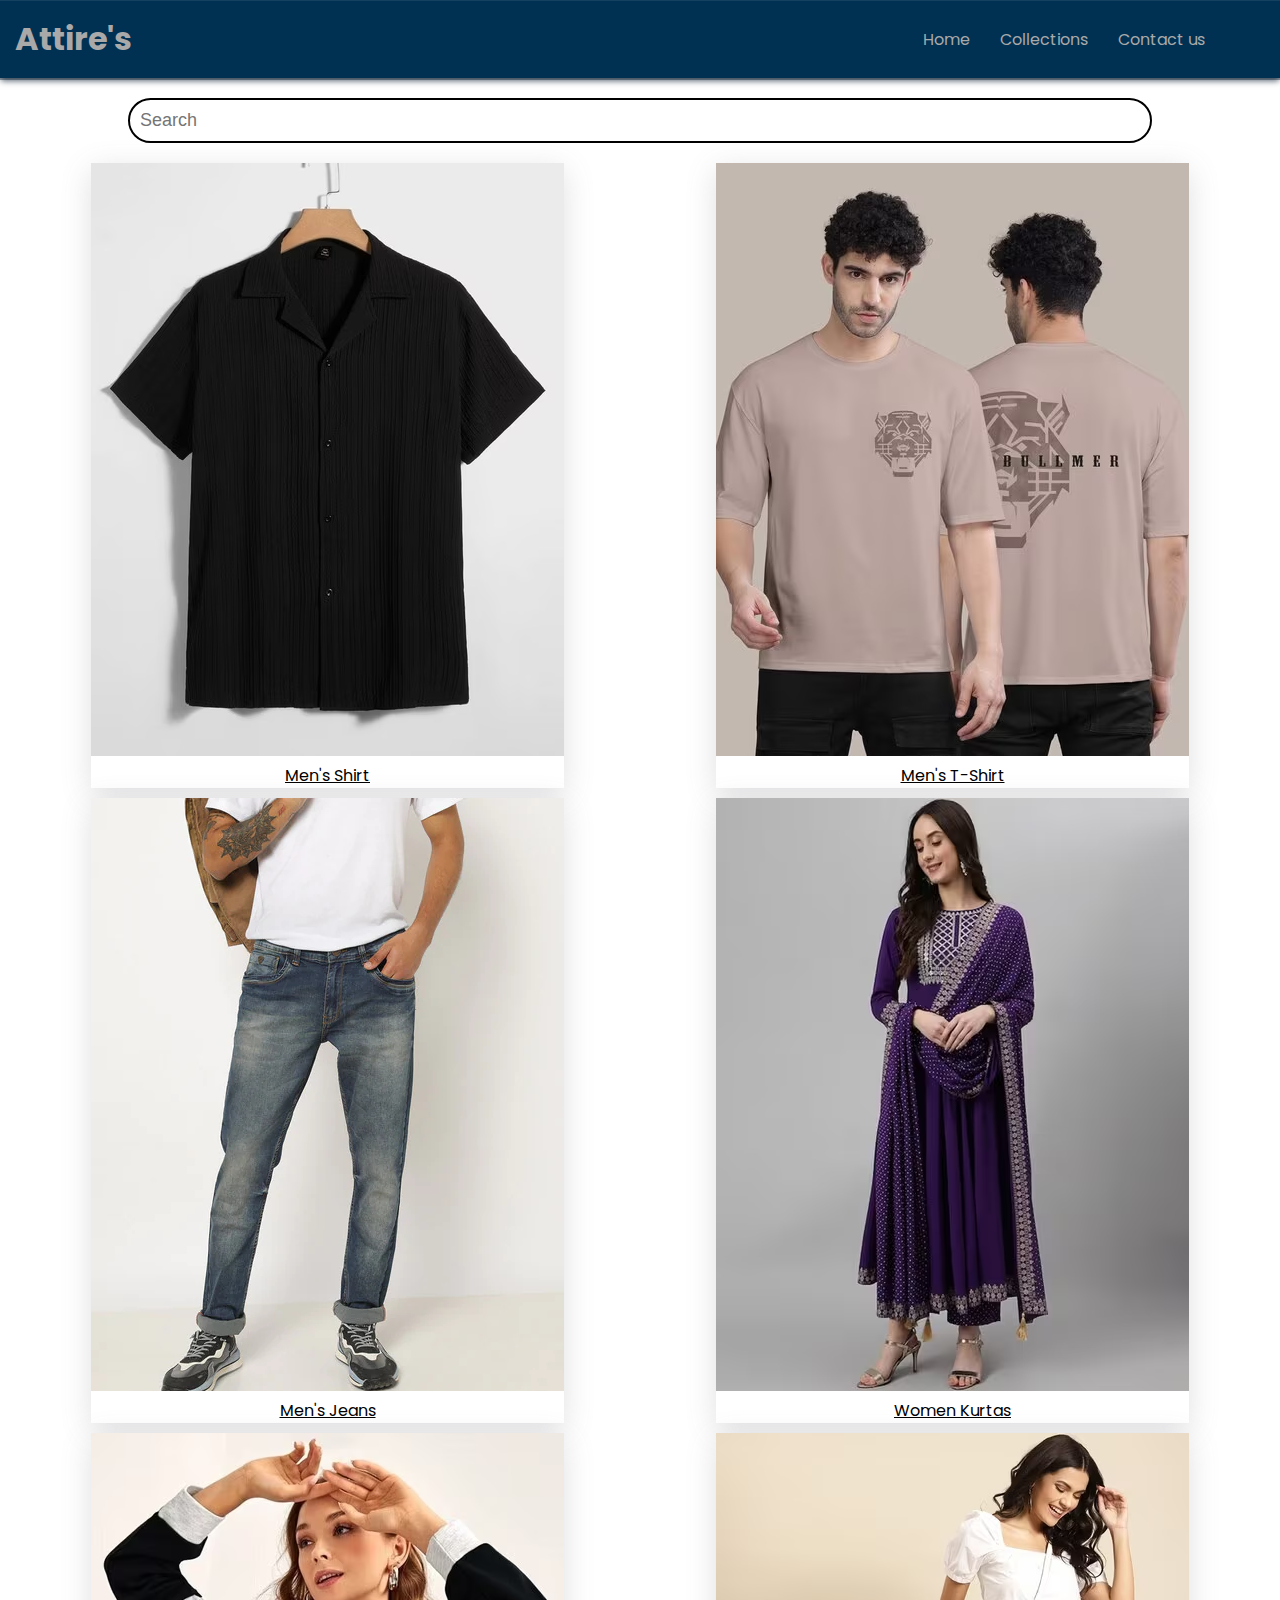
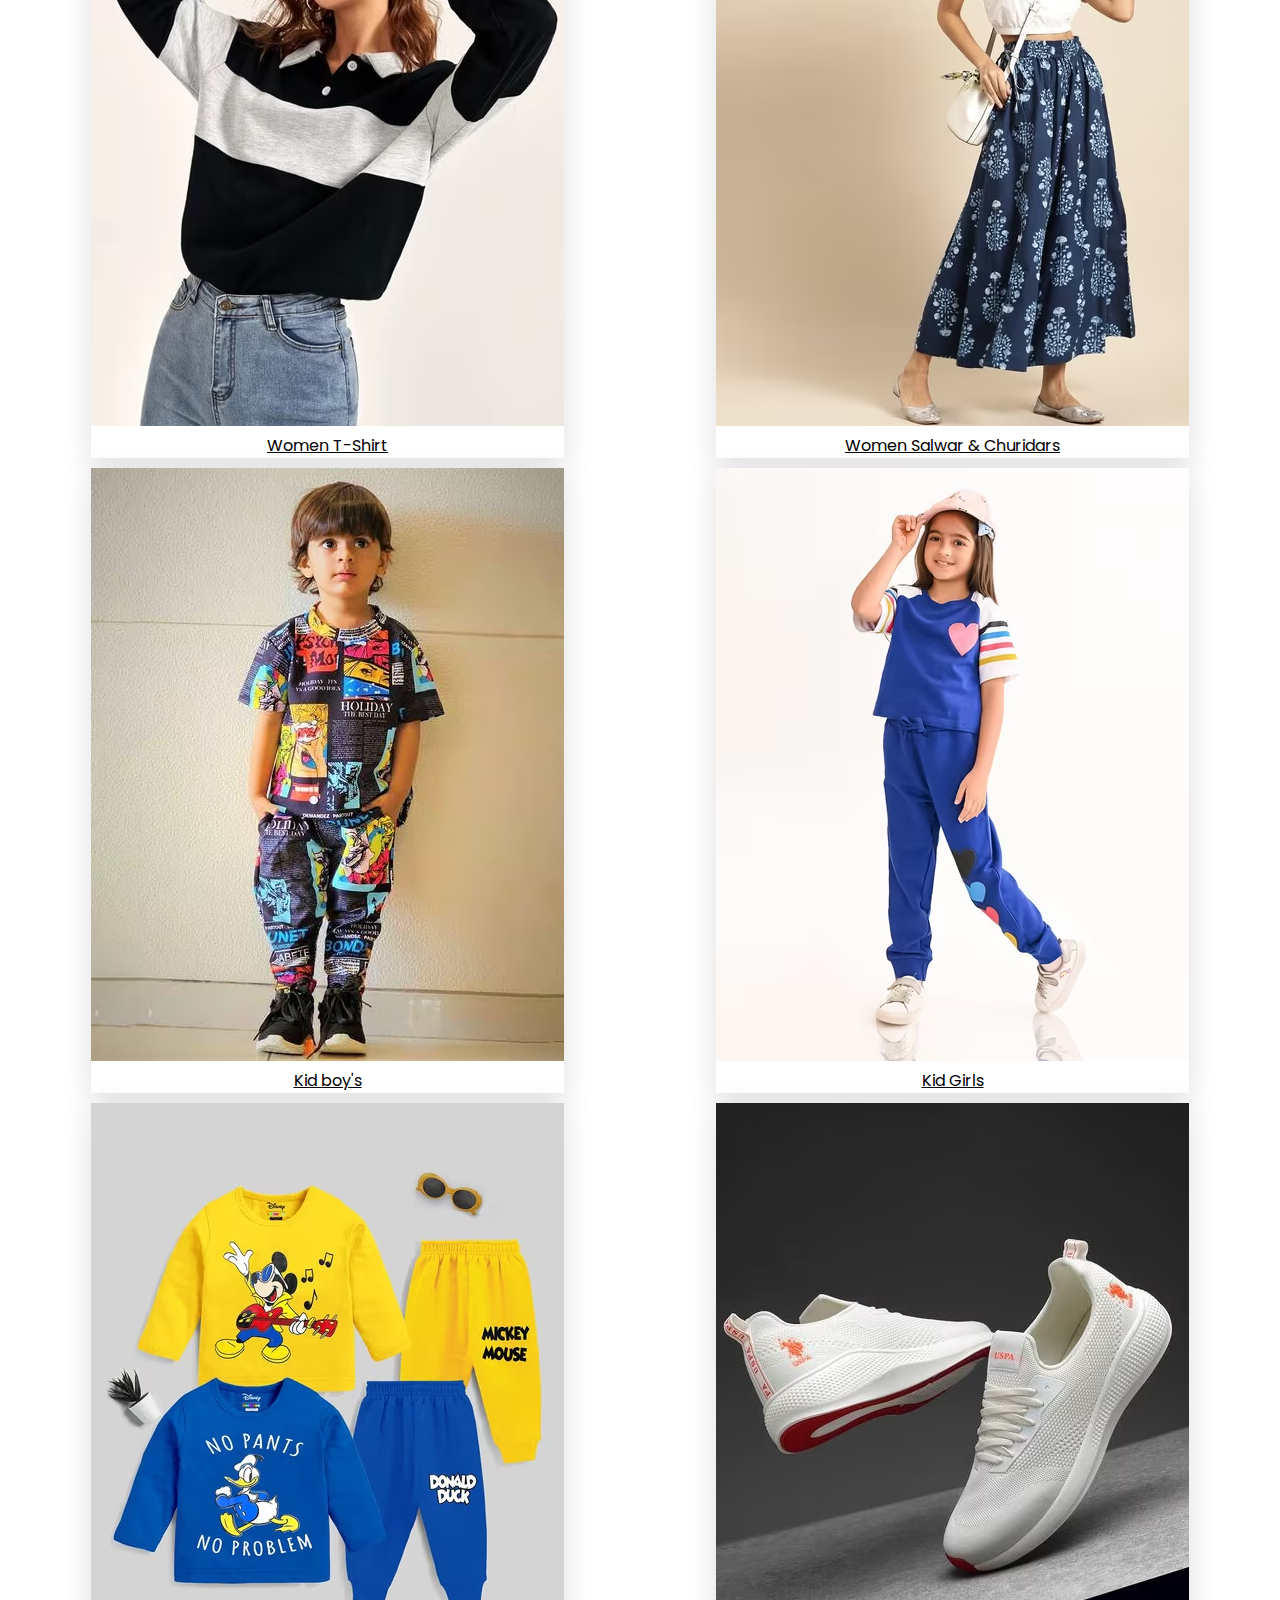
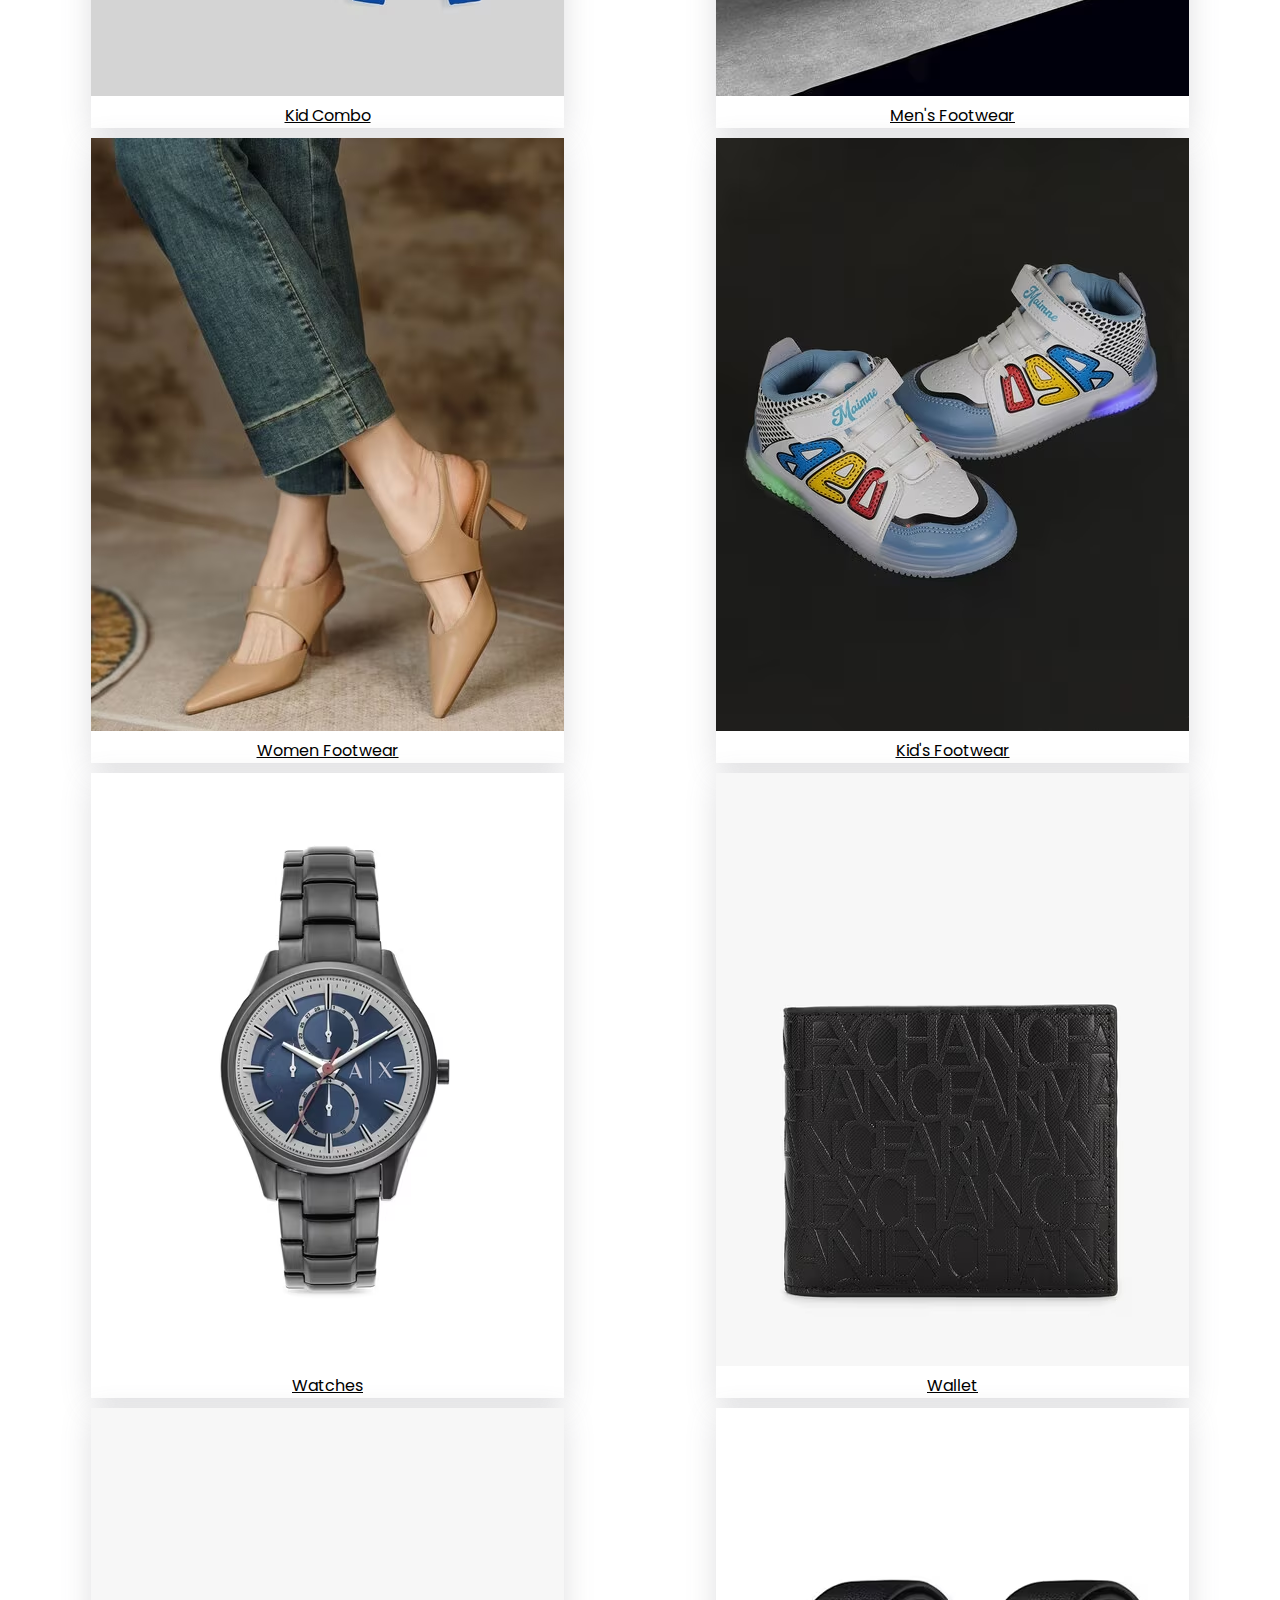
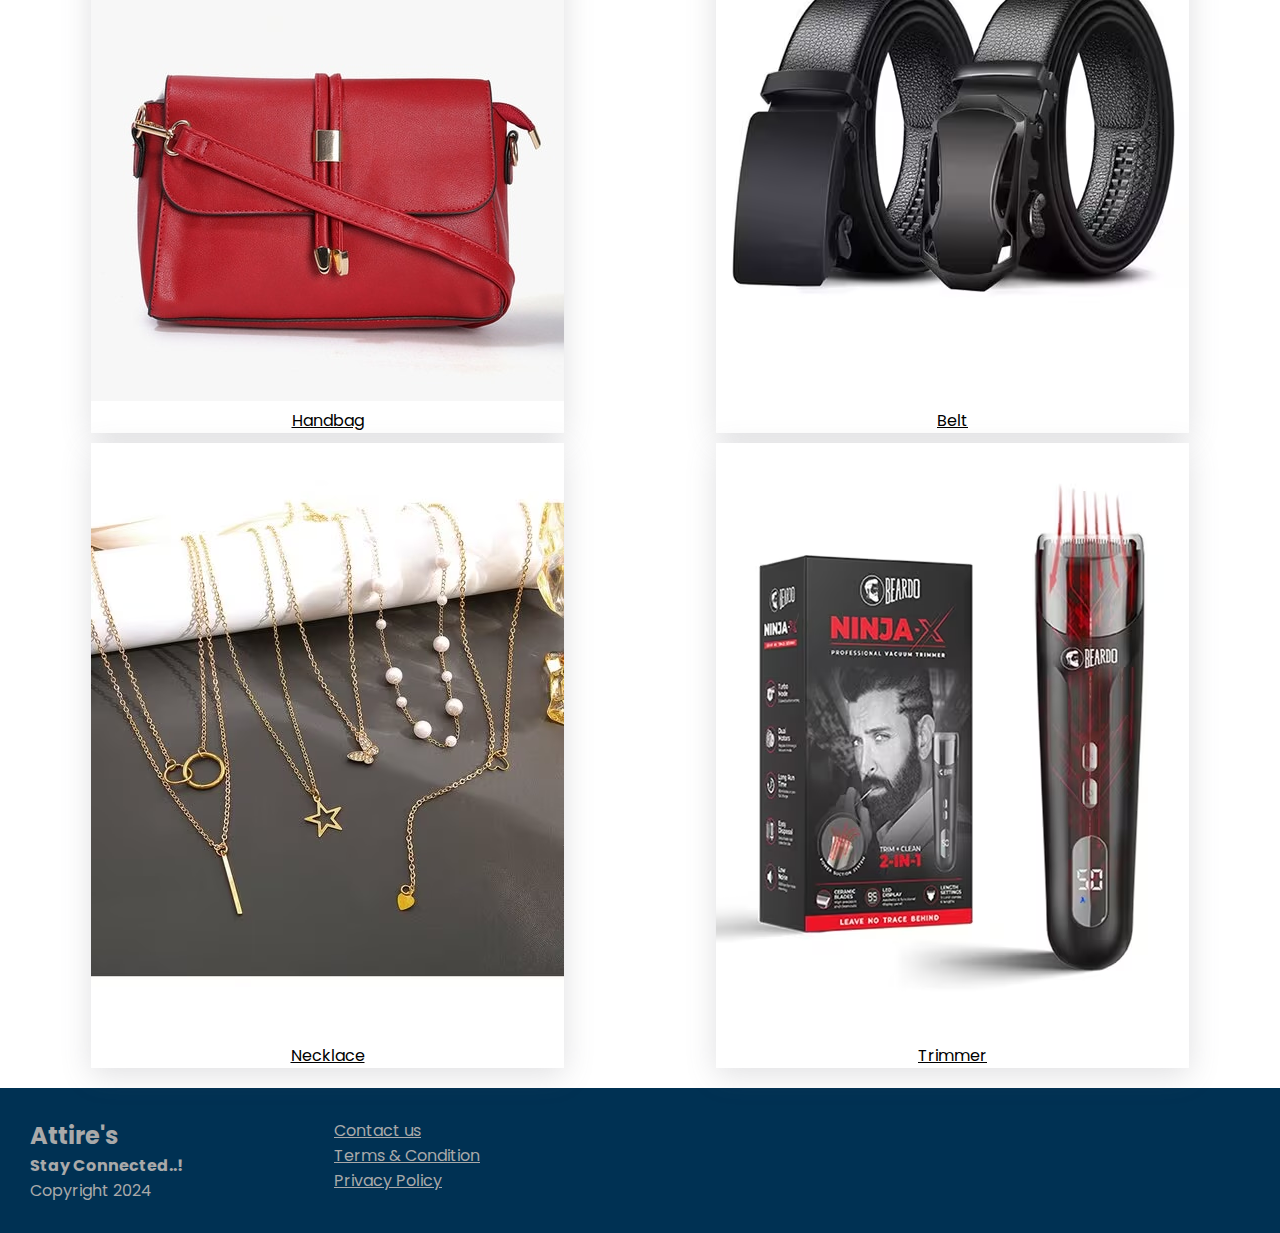
<file: collections.html>
<!DOCTYPE html>
<html lang="en">

<head>
    <meta charset="UTF-8">
    <meta name="viewport" content="width=device-width, initial-scale=1.0">
    <title>Attire's</title>

    <!-- Google fonts-->
    <link rel="preconnect" href="https://fonts.googleapis.com">
    <link rel="preconnect" href="https://fonts.gstatic.com" crossorigin>
    <link href="https://fonts.googleapis.com/css2?family=Poppins:wght@300;500&display=swap" rel="stylesheet">
    <!--link CSS-->
    <link rel="stylesheet" href="style.css">
    <link rel="stylesheet" href="https://cdnjs.cloudflare.com/ajax/libs/font-awesome/6.5.1/css/all.min.css"
        integrity="sha512-DTOQO9RWCH3ppGqcWaEA1BIZOC6xxalwEsw9c2QQeAIftl+Vegovlnee1c9QX4TctnWMn13TZye+giMm8e2LwA=="
        crossorigin="anonymous" referrerpolicy="no-referrer" />

</head>

<body>

    <!--Navigation-->
    <nav class="navbar">
        <h1>Attire's</h1>
        <div class="Navlinks">
            <p class="Navlinks"><a href="index.html">Home</a></p>
            <p class="Navlinks"><a href="collections.html">Collections</a></p>
            <p class="Navlinks"><a href="contactus.html">Contact us</a></p>
            <a><i class="fa-solid fa-cart-shopping"></i></a>
            <a href="Signinpage.html"><i class="fa-solid fa-user-injured"></i></a>

            <!--Navlinks responsive Bar-->
        </div>

        <div class="navlinks-responsive-bar" onclick="showNav()">
            <i class="fa-solid fa-bars-staggered"></i>
        </div>
    </nav>

    <!--Navigation bar for responsive-->
    <!--Navigation bar close button for responsive-->
    <div class="side-navbar">
        <p style="text-align: right;" onclick="closeNav()">
            <i class="fa-solid fa-circle-xmark"></i>
        </p>
        <!--Navigation links for responsive-->
        <div class="responsive-navigation-links">
            <p class="responsive-navigation-links"><a href="index.html">Home</a></p>
            <p class="responsive-navigation-links"><a href="collections.html">Collections</a></p>
            <p class="responsive-navigation-links"><a href="contactus.html">Contact us</a></p>
            <p class="responsive-navigation-links"><a href="Signinpage.html">Sign In</a></p>

        </div>
    </div>
    <!--Collection-->
    <div class="Collections">
        <form class="Product-search">
            <input type="text" id="search" placeholder="Search">
            <i class="fa-solid fa-magnifying-glass"></i>
        </form>
        <!--Products-->
        <div class="products-sec" id="product">
            <div class="Products">
                <p><a href="https://www.ajio.com/men-shirts/c/830216013" style="color: black;"><img src="Menshirt.jpg"
                            alt="Cloth">Men's Shirt</p></a>
            </div>
            <div class="Products">
                <p><a href="https://www.ajio.com/men-tshirts/c/830216014" style="color: black;"><img src="Mentshirt.jpg"
                            alt="Cloth">Men's T-Shirt</p></a>
            </div>
            <div class="Products">
                <p><a href="https://www.ajio.com/men-jeans/c/830216001" style="color: black;"><img src="jean.jpg"
                            alt="Cloth">Men's Jeans</p></a>
            </div>
            <div class="Products">

                <p><a href="https://www.ajio.com/c/830303011" style="color: black;"><img src="kurtawomen.jpg"
                            alt="Cloth">Women Kurtas</p></a>
            </div>
            <div class="Products">

                <p><a href="https://www.ajio.com/c/830309010" style="color: black;"><img src="womentshirt.jpg"
                            alt="Cloth">Women T-Shirt</p></a>
            </div>
            <div class="Products">

                <p><a href="https://www.ajio.com/c/830303002" style="color: black;"><img src="womensaree.jpg"
                            alt="Cloth">Women Salwar & Churidars</a></p>
            </div>
            <div class="Products">

                <p><a href="https://www.ajio.com/s/boys-shirts" style="color: black;"><img src="boykid.jpg"
                            alt="Cloth">Kid boy's</a></p>
            </div>
            <div class="Products">

                <p><a href="https://www.ajio.com/s/girls-dresses-frocks" style="color: black;"><img src="girlkid.jpg"
                            alt="Cloth">Kid Girls</a></p>
            </div>
            <div class="Products">

                <p><a href="https://www.ajio.com/baby-sets/c/830401015" style="color: black;"><img
                            src="girl&boycombo.jpg" alt="Cloth">Kid Combo</a></p>
            </div>
            <div class="Products">

                <p><a href="https://www.ajio.com/s/footwear-4792-56591" style="color: black;"><img src="mensfoot.jpg"
                            alt="Footwear">Men's Footwear</a></p>
            </div>
            <div class="Products">

                <p><a href="https://www.ajio.com/s/footwear-4792-56592" style="color: black;"><img src="womenfoot.jpg"
                            alt="Footwear">Women Footwear</p></a>
            </div>
            <div class="Products">

                <p><a href="https://www.ajio.com/s/fresh-arrivals-accessories-and-footwear-4111-71"
                        style="color: black;"><img src="kidsfoot.jpg" alt="Footwear">Kid's Footwear</a></p>
            </div>
            <div class="Products">

                <p><a href="https://www.ajio.com/s/men-watches-3991-40341" style="color: black;"> <img src="watch.jpg"
                            alt="Accessories">Watches</a></p>
            </div>
            <div class="Products">

                <p><a href="https://www.ajio.com/s/bags-and-wallets-4875-38751" style="color: black;"><img
                            src="wallet.jpg" alt="Accessories">Wallet</a></p>
            </div>
            <div class="Products">

                <p><a href="https://www.ajio.com/women-bags-belts-wallets/c/830301 " style="color: black;"> <img
                            src="handbag.jpg" alt="Accessories">Handbag</a></p>
            </div>
            <div class="Products">

                <p><a href="https://www.ajio.com/men-belts/c/830201007" style="color: black;"><img src="belt.jpg"
                            alt="Accessories">Belt</a></p>
            </div>
            <div class="Products">

                <p><a href="https://www.ajio.com/women-fashion-jewellery/c/830305" style="color: black;"><img
                            src="chain.jpg" alt="Accessories">Necklace</a></p>
            </div>
            <div class="Products">

                <p><a href="https://www.ajio.com/s/grooming-4384-57431" style="color: black;"><img src="trimmer.jpg"
                            alt="Gromming">Trimmer</p></a>
            </div>

        </div>
    </div>
    <!--Footer-->
    <div class="footer">
        <div class="footer-container">
            <div class="Footer-Box1">
                <h2 class="Footer-text">Attire's</h2>
                <p><b>Stay Connected..! </b> </p>
            </div>
            <div class="Footer-Icons">
                <a href="https://www.facebook.com/login/" style="color: darkgrey; text-decoration: none;"><i
                        class="fa-brands fa-facebook"></i></a>
                <a href="https://twitter.com/i/flow/login" style="color: darkgrey; text-decoration: none;"><i
                        class="fa-brands fa-twitter"></i></a>
                <a href="https://www.instagram.com/accounts/login/" style="color: darkgrey; text-decoration: none;"><i
                        class="fa-brands fa-instagram"></i></a>
                <i class="fa-brands fa-youtube"></i>
                <i class="fa-brands fa-google-play"></i>

            </div>
            <p>Copyright <i class="fa-regular fa-copyright"></i> 2024</p>
        </div>
        <div class="Footer-Links">
            <p><a href="contactus.html" style="color: darkgrey;" target="_blank"> Contact us</a></p>
            <p><a href="E:\Ganeshram\Attire's\public\Terms&Condt.html" style="color: darkgrey;" target="_blank"> Terms &
                    Condition</a></p>
            <p><a href="E:\Ganeshram\Attire's\public\privacy.html" style="color: darkgrey;" target="_blank"> Privacy
                    Policy</a></p>
        </div>

    </div>
    <script src="index.js"></script>
    <script src="collection.js"></script>

</body>

</html>
</file>
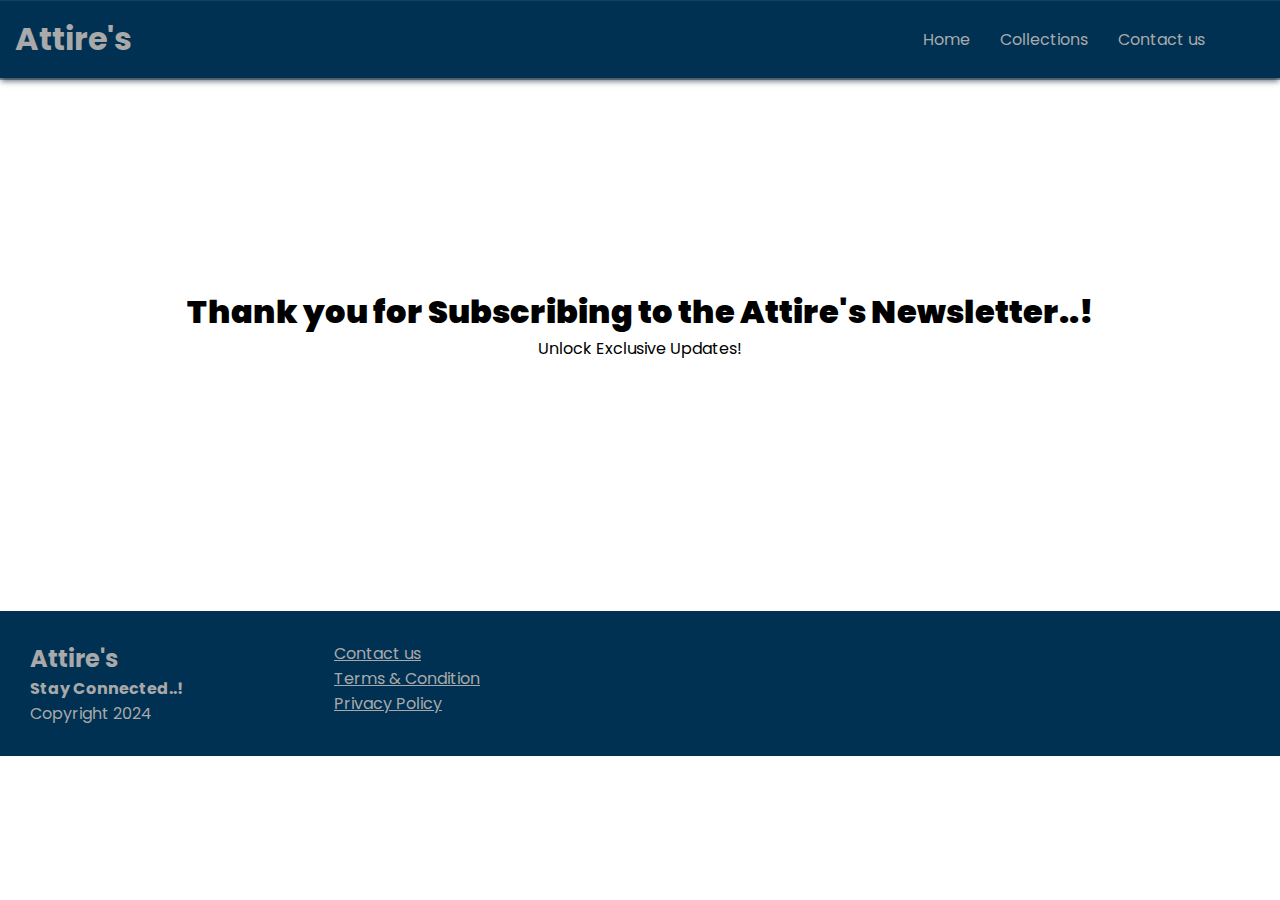
<file: Newsubscribe.html>
<!DOCTYPE html>
<html lang="en">

<head>
    <meta charset="UTF-8">
    <meta name="viewport" content="width=device-width, initial-scale=1.0">
    <title>Attire's</title>

    <!-- Google fonts-->
    <link rel="preconnect" href="https://fonts.googleapis.com">
    <link rel="preconnect" href="https://fonts.gstatic.com" crossorigin>
    <link href="https://fonts.googleapis.com/css2?family=Poppins:wght@300;500&display=swap" rel="stylesheet">
    <!--link CSS-->
    <link rel="stylesheet" href="style.css">
    <link rel="stylesheet" href="https://cdnjs.cloudflare.com/ajax/libs/font-awesome/6.5.1/css/all.min.css"
        integrity="sha512-DTOQO9RWCH3ppGqcWaEA1BIZOC6xxalwEsw9c2QQeAIftl+Vegovlnee1c9QX4TctnWMn13TZye+giMm8e2LwA=="
        crossorigin="anonymous" referrerpolicy="no-referrer" />

</head>

<body>

    <!--Navigation-->
    <nav class="navbar">
        <h1>Attire's</h1>
        <div class="Navlinks">
            <p class="Navlinks"><a href="index.html">Home</a></p>
            <p class="Navlinks"><a href="collections.html">Collections</a></p>
            <p class="Navlinks"><a href="contactus.html">Contact us</a></p>
            <a><i class="fa-solid fa-cart-shopping"></i></a>
            <a href="Signinpage.html"><i class="fa-solid fa-user-injured"></i></a>

            <!--Navlinks responsive Bar-->
        </div>

        <div class="navlinks-responsive-bar" onclick="showNav()">
            <i class="fa-solid fa-bars-staggered"></i>
        </div>
    </nav>

    <!--Navigation bar for responsive-->
    <!--Navigation bar close button for responsive-->
    <div class="side-navbar">
        <p style="text-align: right;" onclick="closeNav()">
            <i class="fa-solid fa-circle-xmark"></i>
        </p>
        <!--Navigation links for responsive-->
        <div class="responsive-navigation-links">
            <p class="responsive-navigation-links"><a href="index.html">Home</a></p>
            <p class="responsive-navigation-links"><a href="collections.html">Collections</a></p>
            <p class="responsive-navigation-links"><a href="contactus.html">Contact us</a></p>
            <p class="responsive-navigation-links"><a href="Signinpage.html">Sign In</a></p>
        </div>
    </div>

    <!--submission-->
    <center>
        <div class="Subscribe">
            <h1><i class="fa-solid fa-circle-check"></i></h1>
            <h1><b>Thank you for Subscribing to the Attire's Newsletter..!</b></h1>
            <p>Unlock Exclusive Updates!</p>
        </div>
    </center>


    <!--Footer-->
    <div class="footer">
        <div class="footer-container">
            <div class="Footer-Box1">
                <h2 class="Footer-text">Attire's</h2>
                <p><b>Stay Connected..! </b> </p>
            </div>
            <div class="Footer-Icons">
                <a href="https://www.facebook.com/login/" style="color: darkgrey; text-decoration: none;"><i
                        class="fa-brands fa-facebook"></i></a>
                <a href="https://twitter.com/i/flow/login" style="color: darkgrey; text-decoration: none;"><i
                        class="fa-brands fa-twitter"></i></a>
                <a href="https://www.instagram.com/accounts/login/" style="color: darkgrey; text-decoration: none;"><i
                        class="fa-brands fa-instagram"></i></a>
                <i class="fa-brands fa-youtube"></i>
                <i class="fa-brands fa-google-play"></i>

            </div>
            <p>Copyright <i class="fa-regular fa-copyright"></i> 2024</p>
        </div>
        <div class="Footer-Links">
            <p><a href="contactus.html" style="color: darkgrey;" target="_blank"> Contact us</a></p>
            <p><a href="E:\Ganeshram\Attire's\public\Terms&Condt.html" style="color: darkgrey;"  target="_blank"> Terms &
                    Condition</a></p>
            <p><a href="E:\Ganeshram\Attire's\public\privacy.html" style="color: darkgrey;" target="_blank"> Privacy
                    Policy</a></p>
        </div>
    </div>
    <script src="E:\Ganeshram\Attire's\index.js"></script>
</body>

</html>
</file>
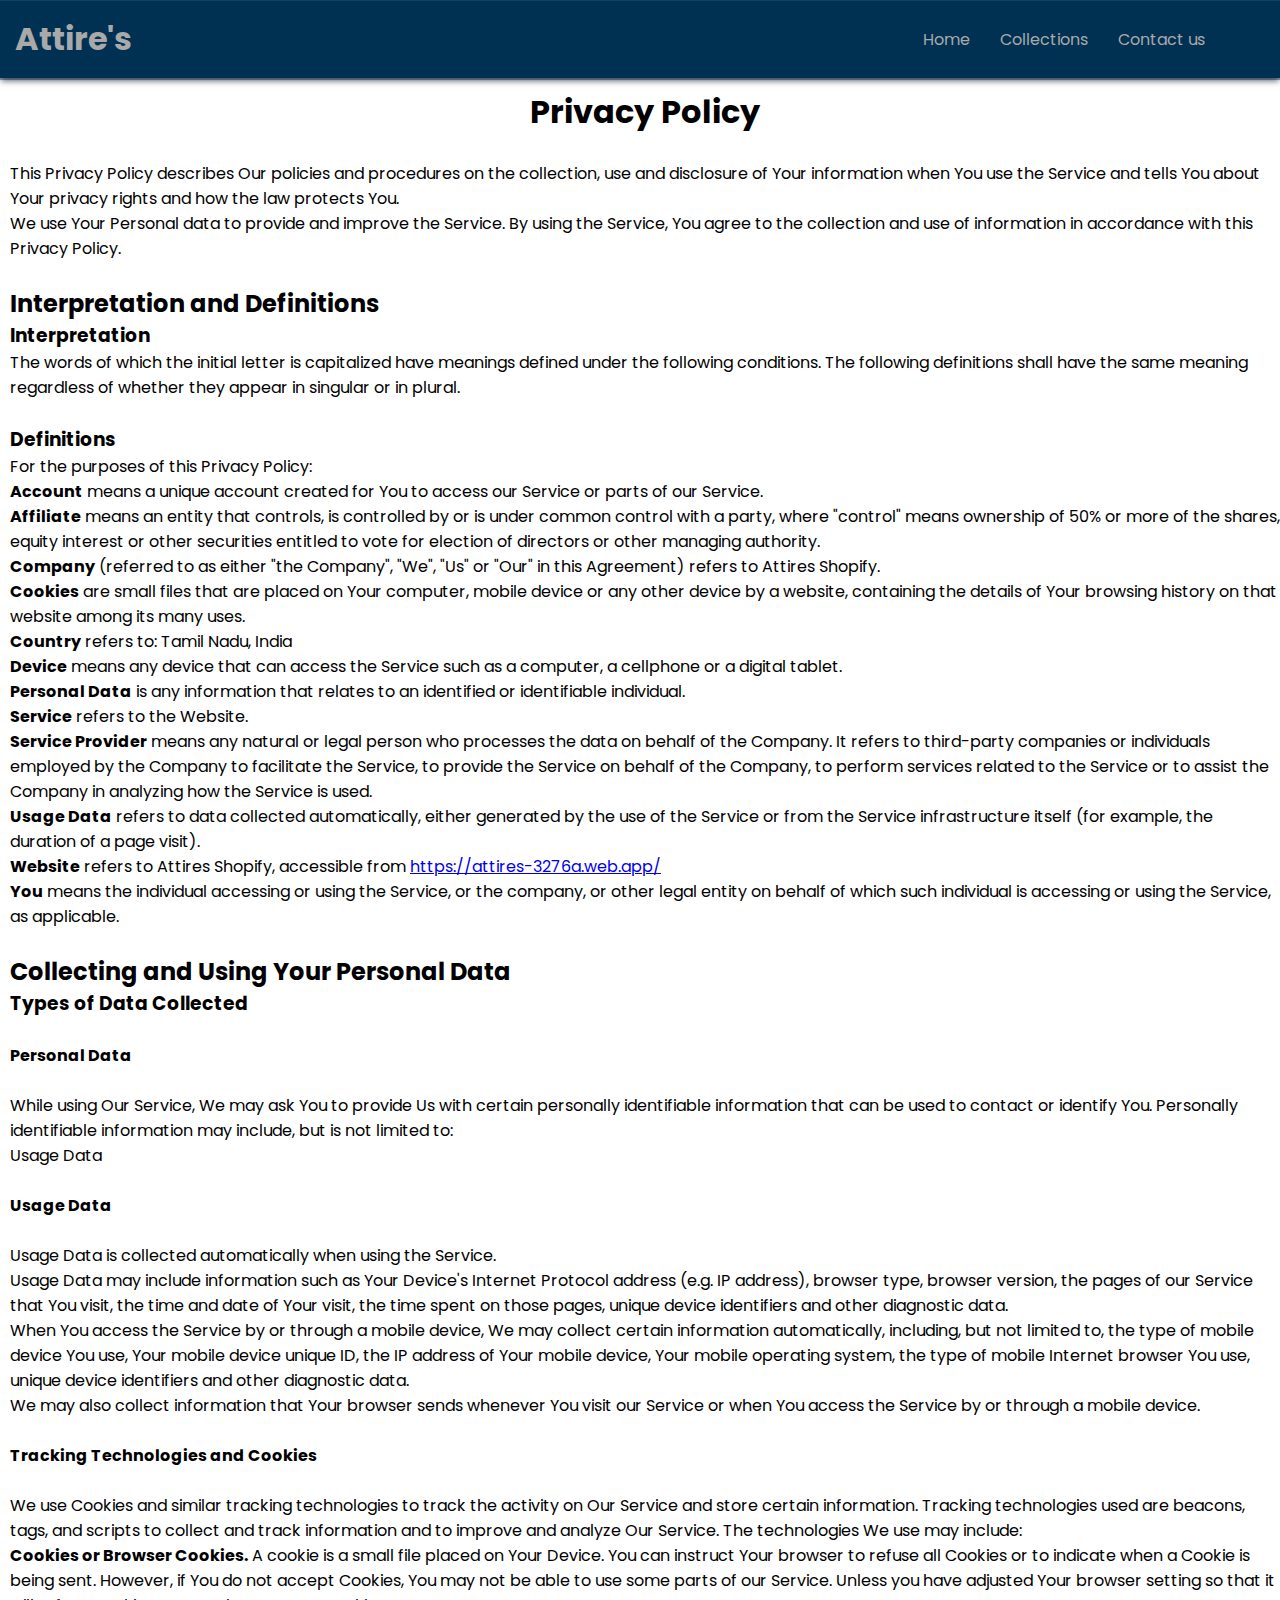
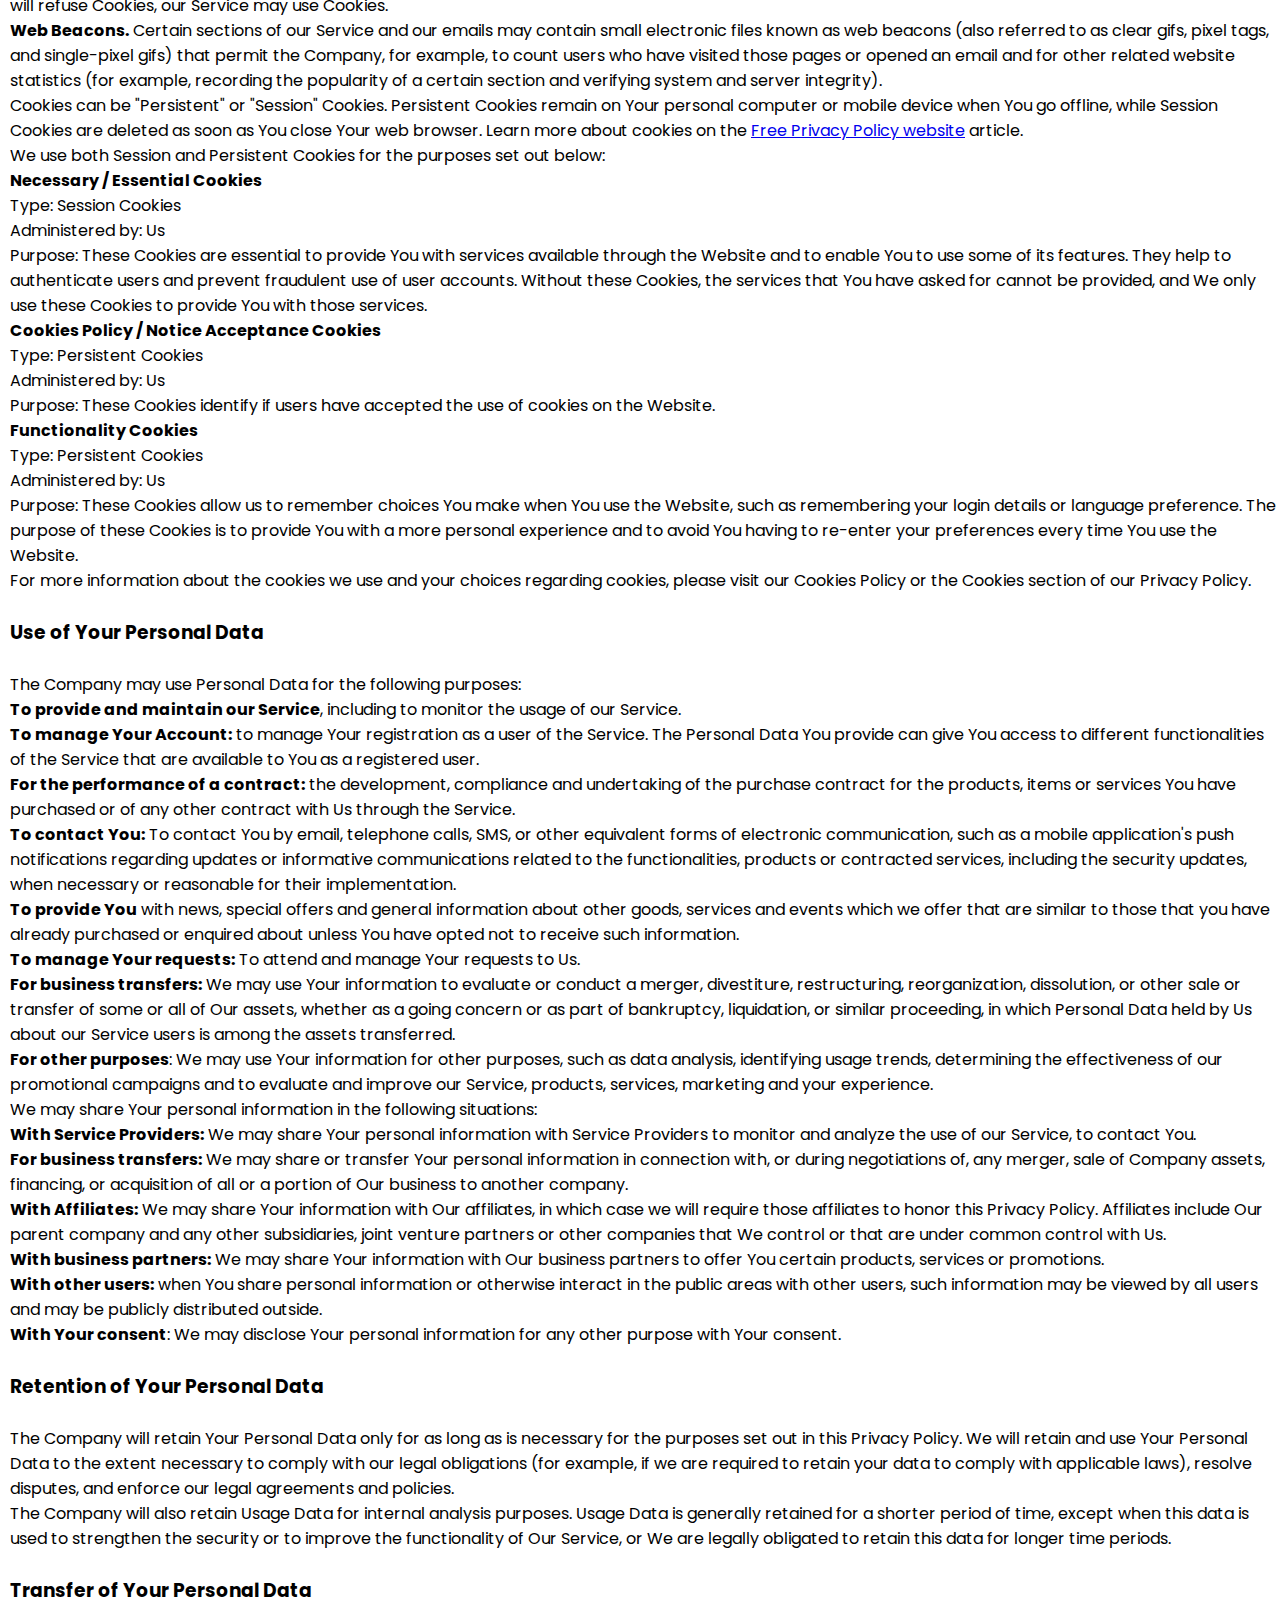
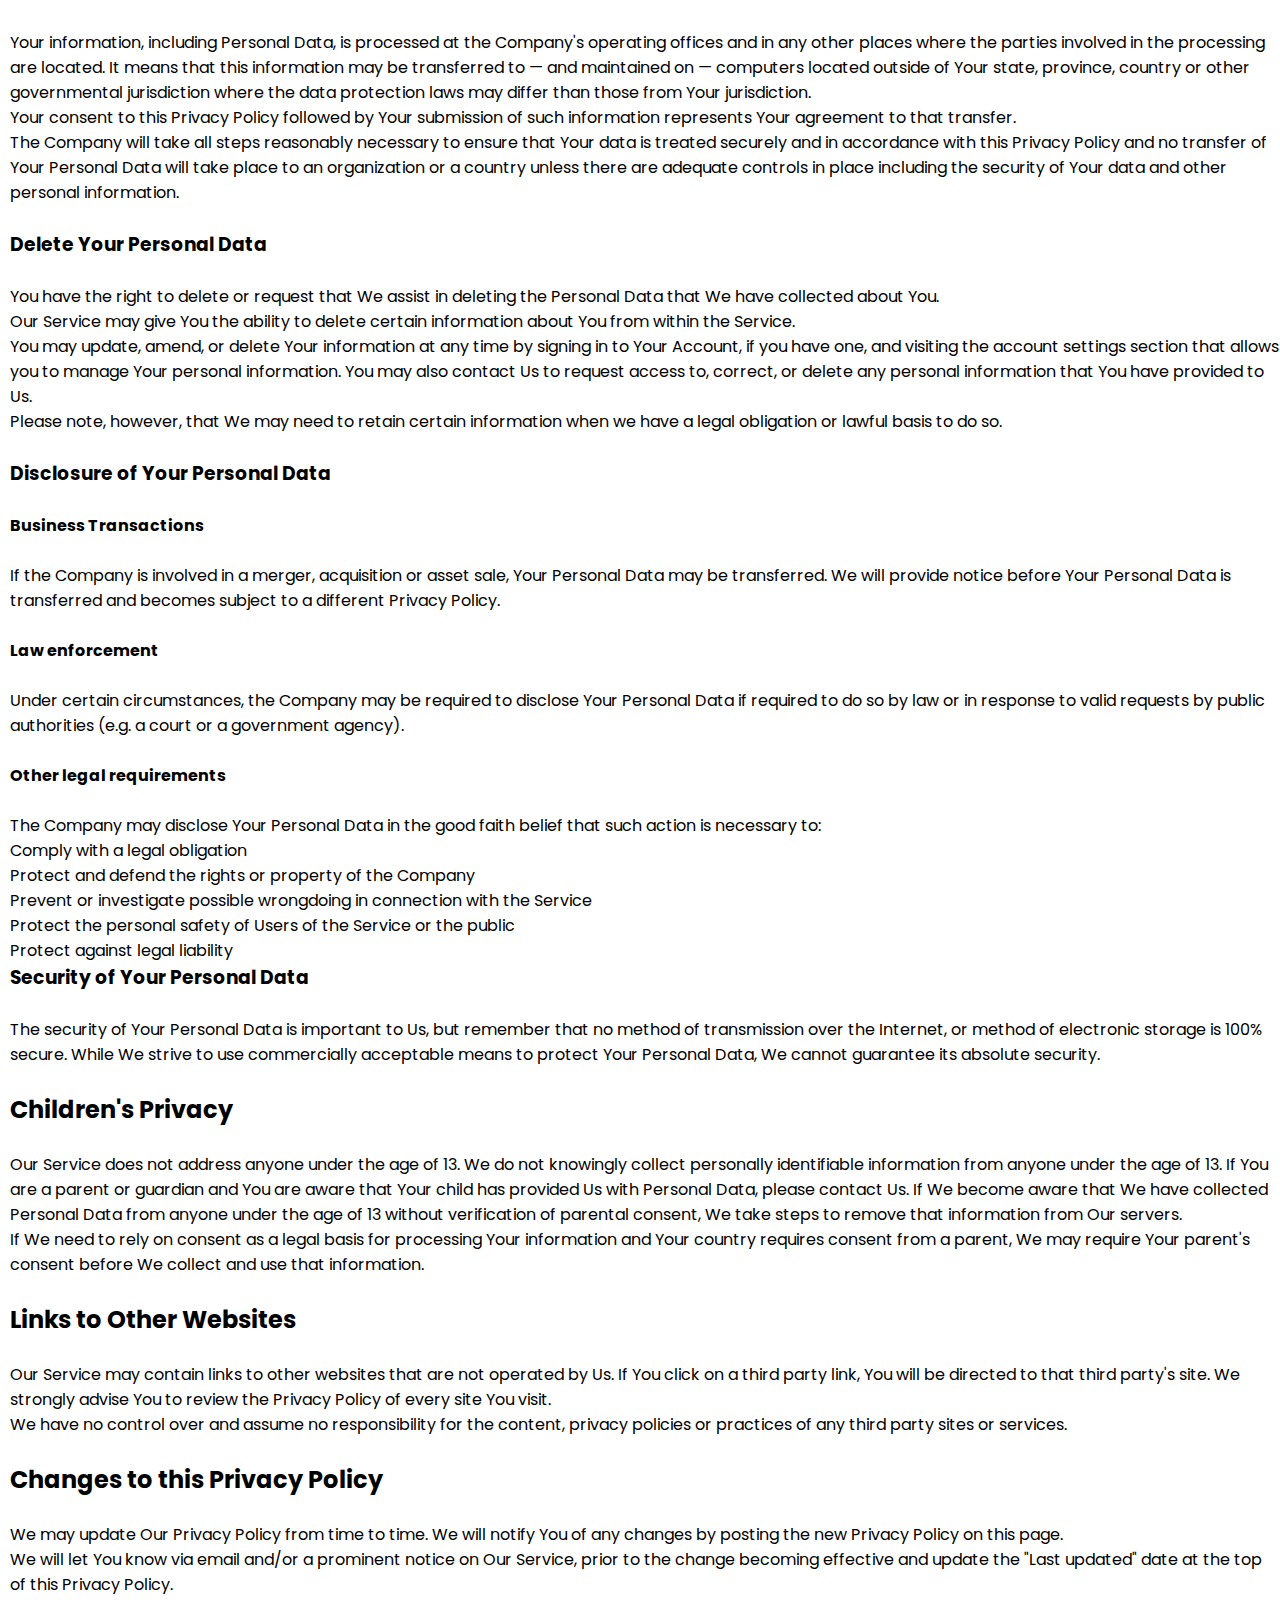
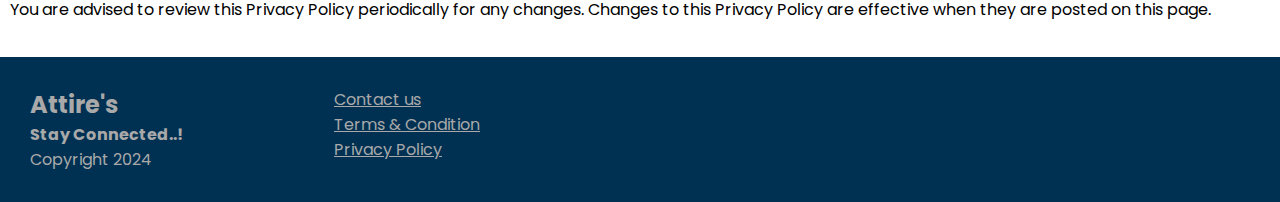
<file: privacy.html>
<!DOCTYPE html>
<html lang="en">

<head>
    <meta charset="UTF-8">
    <meta name="viewport" content="width=device-width, initial-scale=1.0">
    <title>Attire's</title>

    <!-- Google fonts-->
    <link rel="preconnect" href="https://fonts.googleapis.com">
    <link rel="preconnect" href="https://fonts.gstatic.com" crossorigin>
    <link href="https://fonts.googleapis.com/css2?family=Poppins:wght@300;500&display=swap" rel="stylesheet">
    <!--link CSS-->
    <link rel="stylesheet" href="style.css">
    <link rel="stylesheet" href="https://cdnjs.cloudflare.com/ajax/libs/font-awesome/6.5.1/css/all.min.css"
        integrity="sha512-DTOQO9RWCH3ppGqcWaEA1BIZOC6xxalwEsw9c2QQeAIftl+Vegovlnee1c9QX4TctnWMn13TZye+giMm8e2LwA=="
        crossorigin="anonymous" referrerpolicy="no-referrer" />

</head>

<body>


    <!--Navigation-->
    <nav class="navbar">
        <h1>Attire's</h1>
        <div class="Navlinks">
            <p class="Navlinks"><a href="index.html">Home</a></p>
            <p class="Navlinks"><a href="collections.html">Collections</a></p>
            <p class="Navlinks"><a href="contactus.html">Contact us</a></p>
            <a><i class="fa-solid fa-cart-shopping"></i></a>
            <a href="Signinpage.html"><i class="fa-solid fa-user-injured"></i></a>
        </div>
        <!--Navlinks responsive Bar-->
        <div class="navlinks-responsive-bar" onclick="showNav()">
            <i class="fa-solid fa-bars-staggered"></i>
        </div>
    </nav>

    <!--Navigation bar for responsive-->
    <!--Navigation bar close button for responsive-->
    <div class="side-navbar">
        <p style="text-align: right;" onclick="closeNav()">
            <i class="fa-solid fa-circle-xmark"></i>
        </p>
        <!--Navigation links for responsive-->
        <div class="responsive-navigation-links">
            <p class="responsive-navigation-links"><a href="index.html">Home</a></p>
            <p class="responsive-navigation-links"><a href="collections.html">Collections</a></p>
            <p class="responsive-navigation-links"><a href="contactus.html">Contact us</a></p>
            <p class="responsive-navigation-links"><a href="Signinpage.html">Sign In</a></p>
        </div>
    </div>

    <!-- privacypolicy -->
    <div class="privacy-policy-container">
    <h1 style="text-align: center;">Privacy Policy</h1><br>

    <p>This Privacy Policy describes Our policies and procedures on the collection, use and disclosure of Your
        information when You use the Service and tells You about Your privacy rights and how the law protects You.</p>
    <p>We use Your Personal data to provide and improve the Service. By using the Service, You agree to the collection
        and use of information in accordance with this Privacy Policy.</p><br>
    <h2>Interpretation and Definitions</h2>
    <h3>Interpretation</h3>
    <p>The words of which the initial letter is capitalized have meanings defined under the following conditions. The
        following definitions shall have the same meaning regardless of whether they appear in singular or in plural.
    </p><br>
    <h3>Definitions</h3>
    <p>For the purposes of this Privacy Policy:</p>
    <ul>
        <li>
            <p><strong>Account</strong> means a unique account created for You to access our Service or parts of our
                Service.</p>
        </li>
        <li>
            <p><strong>Affiliate</strong> means an entity that controls, is controlled by or is under common control
                with a party, where &quot;control&quot; means ownership of 50% or more of the shares, equity interest or
                other securities entitled to vote for election of directors or other managing authority.</p>
        </li>
        <li>
            <p><strong>Company</strong> (referred to as either &quot;the Company&quot;, &quot;We&quot;, &quot;Us&quot;
                or &quot;Our&quot; in this Agreement) refers to Attires Shopify.</p>
        </li>
        <li>
            <p><strong>Cookies</strong> are small files that are placed on Your computer, mobile device or any other
                device by a website, containing the details of Your browsing history on that website among its many
                uses.</p>
        </li>
        <li>
            <p><strong>Country</strong> refers to: Tamil Nadu, India</p>
        </li>
        <li>
            <p><strong>Device</strong> means any device that can access the Service such as a computer, a cellphone or a
                digital tablet.</p>
        </li>
        <li>
            <p><strong>Personal Data</strong> is any information that relates to an identified or identifiable
                individual.</p>
        </li>
        <li>
            <p><strong>Service</strong> refers to the Website.</p>
        </li>
        <li>
            <p><strong>Service Provider</strong> means any natural or legal person who processes the data on behalf of
                the Company. It refers to third-party companies or individuals employed by the Company to facilitate the
                Service, to provide the Service on behalf of the Company, to perform services related to the Service or
                to assist the Company in analyzing how the Service is used.</p>
        </li>
        <li>
            <p><strong>Usage Data</strong> refers to data collected automatically, either generated by the use of the
                Service or from the Service infrastructure itself (for example, the duration of a page visit).</p>
        </li>
        <li>
            <p><strong>Website</strong> refers to Attires Shopify, accessible from <a
                    href="https://attires-3276a.web.app/" rel="external nofollow noopener"
                    target="_blank">https://attires-3276a.web.app/</a></p>
        </li>
        <li>
            <p><strong>You</strong> means the individual accessing or using the Service, or the company, or other legal
                entity on behalf of which such individual is accessing or using the Service, as applicable.</p>
        </li>
    </ul><br>
    <h2>Collecting and Using Your Personal Data</h2>
    <h3>Types of Data Collected</h3><br>
    <h4>Personal Data</h4><br>
    <p>While using Our Service, We may ask You to provide Us with certain personally identifiable information that can
        be used to contact or identify You. Personally identifiable information may include, but is not limited to:</p>
    <ul>
        <li>Usage Data</li> <br>
    </ul>
    <h4>Usage Data</h4><br>
    <p>Usage Data is collected automatically when using the Service.</p>
    <p>Usage Data may include information such as Your Device's Internet Protocol address (e.g. IP address), browser
        type, browser version, the pages of our Service that You visit, the time and date of Your visit, the time spent
        on those pages, unique device identifiers and other diagnostic data.</p>
    <p>When You access the Service by or through a mobile device, We may collect certain information automatically,
        including, but not limited to, the type of mobile device You use, Your mobile device unique ID, the IP address
        of Your mobile device, Your mobile operating system, the type of mobile Internet browser You use, unique device
        identifiers and other diagnostic data.</p>
    <p>We may also collect information that Your browser sends whenever You visit our Service or when You access the
        Service by or through a mobile device.</p><br>
    <h4>Tracking Technologies and Cookies</h4><br>
    <p>We use Cookies and similar tracking technologies to track the activity on Our Service and store certain
        information. Tracking technologies used are beacons, tags, and scripts to collect and track information and to
        improve and analyze Our Service. The technologies We use may include:</p>
    <ul>
        <li><strong>Cookies or Browser Cookies.</strong> A cookie is a small file placed on Your Device. You can
            instruct Your browser to refuse all Cookies or to indicate when a Cookie is being sent. However, if You do
            not accept Cookies, You may not be able to use some parts of our Service. Unless you have adjusted Your
            browser setting so that it will refuse Cookies, our Service may use Cookies.</li>
        <li><strong>Web Beacons.</strong> Certain sections of our Service and our emails may contain small electronic
            files known as web beacons (also referred to as clear gifs, pixel tags, and single-pixel gifs) that permit
            the Company, for example, to count users who have visited those pages or opened an email and for other
            related website statistics (for example, recording the popularity of a certain section and verifying system
            and server integrity).</li>
    </ul>
    <p>Cookies can be &quot;Persistent&quot; or &quot;Session&quot; Cookies. Persistent Cookies remain on Your personal
        computer or mobile device when You go offline, while Session Cookies are deleted as soon as You close Your web
        browser. Learn more about cookies on the <a
            href="https://www.freeprivacypolicy.com/blog/sample-privacy-policy-template/#Use_Of_Cookies_And_Tracking"
            target="_blank">Free Privacy Policy website</a> article.</p>
    <p>We use both Session and Persistent Cookies for the purposes set out below:</p>
    <ul>
        <li>
            <p><strong>Necessary / Essential Cookies</strong></p>
            <p>Type: Session Cookies</p>
            <p>Administered by: Us</p>
            <p>Purpose: These Cookies are essential to provide You with services available through the Website and to
                enable You to use some of its features. They help to authenticate users and prevent fraudulent use of
                user accounts. Without these Cookies, the services that You have asked for cannot be provided, and We
                only use these Cookies to provide You with those services.</p>
        </li>
        <li>
            <p><strong>Cookies Policy / Notice Acceptance Cookies</strong></p>
            <p>Type: Persistent Cookies</p>
            <p>Administered by: Us</p>
            <p>Purpose: These Cookies identify if users have accepted the use of cookies on the Website.</p>
        </li>
        <li>
            <p><strong>Functionality Cookies</strong></p>
            <p>Type: Persistent Cookies</p>
            <p>Administered by: Us</p>
            <p>Purpose: These Cookies allow us to remember choices You make when You use the Website, such as
                remembering your login details or language preference. The purpose of these Cookies is to provide You
                with a more personal experience and to avoid You having to re-enter your preferences every time You use
                the Website.</p>
        </li>
    </ul>
    <p>For more information about the cookies we use and your choices regarding cookies, please visit our Cookies Policy
        or the Cookies section of our Privacy Policy.</p><br>
    <h3>Use of Your Personal Data</h3><br>
    <p>The Company may use Personal Data for the following purposes:</p>
    <ul>
        <li>
            <p><strong>To provide and maintain our Service</strong>, including to monitor the usage of our Service.</p>
        </li>
        <li>
            <p><strong>To manage Your Account:</strong> to manage Your registration as a user of the Service. The
                Personal Data You provide can give You access to different functionalities of the Service that are
                available to You as a registered user.</p>
        </li>
        <li>
            <p><strong>For the performance of a contract:</strong> the development, compliance and undertaking of the
                purchase contract for the products, items or services You have purchased or of any other contract with
                Us through the Service.</p>
        </li>
        <li>
            <p><strong>To contact You:</strong> To contact You by email, telephone calls, SMS, or other equivalent forms
                of electronic communication, such as a mobile application's push notifications regarding updates or
                informative communications related to the functionalities, products or contracted services, including
                the security updates, when necessary or reasonable for their implementation.</p>
        </li>
        <li>
            <p><strong>To provide You</strong> with news, special offers and general information about other goods,
                services and events which we offer that are similar to those that you have already purchased or enquired
                about unless You have opted not to receive such information.</p>
        </li>
        <li>
            <p><strong>To manage Your requests:</strong> To attend and manage Your requests to Us.</p>
        </li>
        <li>
            <p><strong>For business transfers:</strong> We may use Your information to evaluate or conduct a merger,
                divestiture, restructuring, reorganization, dissolution, or other sale or transfer of some or all of Our
                assets, whether as a going concern or as part of bankruptcy, liquidation, or similar proceeding, in
                which Personal Data held by Us about our Service users is among the assets transferred.</p>
        </li>
        <li>
            <p><strong>For other purposes</strong>: We may use Your information for other purposes, such as data
                analysis, identifying usage trends, determining the effectiveness of our promotional campaigns and to
                evaluate and improve our Service, products, services, marketing and your experience.</p>
        </li>
    </ul>
    <p>We may share Your personal information in the following situations:</p>
    <ul>
        <li><strong>With Service Providers:</strong> We may share Your personal information with Service Providers to
            monitor and analyze the use of our Service, to contact You.</li>
        <li><strong>For business transfers:</strong> We may share or transfer Your personal information in connection
            with, or during negotiations of, any merger, sale of Company assets, financing, or acquisition of all or a
            portion of Our business to another company.</li>
        <li><strong>With Affiliates:</strong> We may share Your information with Our affiliates, in which case we will
            require those affiliates to honor this Privacy Policy. Affiliates include Our parent company and any other
            subsidiaries, joint venture partners or other companies that We control or that are under common control
            with Us.</li>
        <li><strong>With business partners:</strong> We may share Your information with Our business partners to offer
            You certain products, services or promotions.</li>
        <li><strong>With other users:</strong> when You share personal information or otherwise interact in the public
            areas with other users, such information may be viewed by all users and may be publicly distributed outside.
        </li>
        <li><strong>With Your consent</strong>: We may disclose Your personal information for any other purpose with
            Your consent.</li><br>
    </ul>
    <h3>Retention of Your Personal Data</h3><br>
    <p>The Company will retain Your Personal Data only for as long as is necessary for the purposes set out in this
        Privacy Policy. We will retain and use Your Personal Data to the extent necessary to comply with our legal
        obligations (for example, if we are required to retain your data to comply with applicable laws), resolve
        disputes, and enforce our legal agreements and policies.</p>
    <p>The Company will also retain Usage Data for internal analysis purposes. Usage Data is generally retained for a
        shorter period of time, except when this data is used to strengthen the security or to improve the functionality
        of Our Service, or We are legally obligated to retain this data for longer time periods.</p><br>
    <h3>Transfer of Your Personal Data</h3><br>
    <p>Your information, including Personal Data, is processed at the Company's operating offices and in any other
        places where the parties involved in the processing are located. It means that this information may be
        transferred to — and maintained on — computers located outside of Your state, province, country or other
        governmental jurisdiction where the data protection laws may differ than those from Your jurisdiction.</p>
    <p>Your consent to this Privacy Policy followed by Your submission of such information represents Your agreement to
        that transfer.</p>
    <p>The Company will take all steps reasonably necessary to ensure that Your data is treated securely and in
        accordance with this Privacy Policy and no transfer of Your Personal Data will take place to an organization or
        a country unless there are adequate controls in place including the security of Your data and other personal
        information.</p><br>
    <h3>Delete Your Personal Data</h3><br>
    <p>You have the right to delete or request that We assist in deleting the Personal Data that We have collected about
        You.</p>
    <p>Our Service may give You the ability to delete certain information about You from within the Service.</p>
    <p>You may update, amend, or delete Your information at any time by signing in to Your Account, if you have one, and
        visiting the account settings section that allows you to manage Your personal information. You may also contact
        Us to request access to, correct, or delete any personal information that You have provided to Us.</p>
    <p>Please note, however, that We may need to retain certain information when we have a legal obligation or lawful
        basis to do so.</p><br>
    <h3>Disclosure of Your Personal Data</h3><br>
    <h4>Business Transactions</h4><br>
    <p>If the Company is involved in a merger, acquisition or asset sale, Your Personal Data may be transferred. We will
        provide notice before Your Personal Data is transferred and becomes subject to a different Privacy Policy.</p><br>
    <h4>Law enforcement</h4><br>
    <p>Under certain circumstances, the Company may be required to disclose Your Personal Data if required to do so by
        law or in response to valid requests by public authorities (e.g. a court or a government agency).</p><br>
    <h4>Other legal requirements</h4><br>
    <p>The Company may disclose Your Personal Data in the good faith belief that such action is necessary to:</p>
    <ul>
        <li>Comply with a legal obligation</li>
        <li>Protect and defend the rights or property of the Company</li>
        <li>Prevent or investigate possible wrongdoing in connection with the Service</li>
        <li>Protect the personal safety of Users of the Service or the public</li>
        <li>Protect against legal liability</li>
    </ul>
    <h3>Security of Your Personal Data</h3><br>
    <p>The security of Your Personal Data is important to Us, but remember that no method of transmission over the
        Internet, or method of electronic storage is 100% secure. While We strive to use commercially acceptable means
        to protect Your Personal Data, We cannot guarantee its absolute security.</p><br>
    <h2>Children's Privacy</h2><br>
    <p>Our Service does not address anyone under the age of 13. We do not knowingly collect personally identifiable
        information from anyone under the age of 13. If You are a parent or guardian and You are aware that Your child
        has provided Us with Personal Data, please contact Us. If We become aware that We have collected Personal Data
        from anyone under the age of 13 without verification of parental consent, We take steps to remove that
        information from Our servers.</p>
    <p>If We need to rely on consent as a legal basis for processing Your information and Your country requires consent
        from a parent, We may require Your parent's consent before We collect and use that information.</p><br>
    <h2>Links to Other Websites</h2><br>
    <p>Our Service may contain links to other websites that are not operated by Us. If You click on a third party link,
        You will be directed to that third party's site. We strongly advise You to review the Privacy Policy of every
        site You visit.</p>
    <p>We have no control over and assume no responsibility for the content, privacy policies or practices of any third
        party sites or services.</p><br>
    <h2>Changes to this Privacy Policy</h2><br>
    <p>We may update Our Privacy Policy from time to time. We will notify You of any changes by posting the new Privacy
        Policy on this page.</p>
    <p>We will let You know via email and/or a prominent notice on Our Service, prior to the change becoming effective
        and update the &quot;Last updated&quot; date at the top of this Privacy Policy.</p>
    <p>You are advised to review this Privacy Policy periodically for any changes. Changes to this Privacy Policy are
        effective when they are posted on this page.</p><br>
    </ul>
</div>

    <!--Footer-->
    <div class="footer">
        <div class="footer-container">
            <div class="Footer-Box1">
                <h2 class="Footer-text">Attire's</h2>
                <p><b>Stay Connected..! </b> </p>
            </div>
            <div class="Footer-Icons">
                <a href="https://www.facebook.com/login/" style="color: darkgrey; text-decoration: none;"><i
                        class="fa-brands fa-facebook"></i></a>
                <a href="https://twitter.com/i/flow/login" style="color: darkgrey; text-decoration: none;"><i
                        class="fa-brands fa-twitter"></i></a>
                <a href="https://www.instagram.com/accounts/login/" style="color: darkgrey; text-decoration: none;"><i
                        class="fa-brands fa-instagram"></i></a>
                <i class="fa-brands fa-youtube"></i>
                <i class="fa-brands fa-google-play"></i>

            </div>
            <p>Copyright <i class="fa-regular fa-copyright"></i> 2024</p>

        </div>
        <div class="Footer-Links">
            <p><a href="contactus.html" style="color: darkgrey;" target="_blank"> Contact us</a></p>
            <p><a href="https://www.beyoung.in/terms-conditions" style="color: darkgrey;" target="_blank"> Terms &
                    Condition</a></p>
            <p><a href="E:\Ganeshram\Attire's\public\privacy.html" style="color: darkgrey;" target="_blank"> Privacy
                    Policy</a></p>
        </div>



    </div>

    <script src=index.js></script>

</body>

</html>
</file>
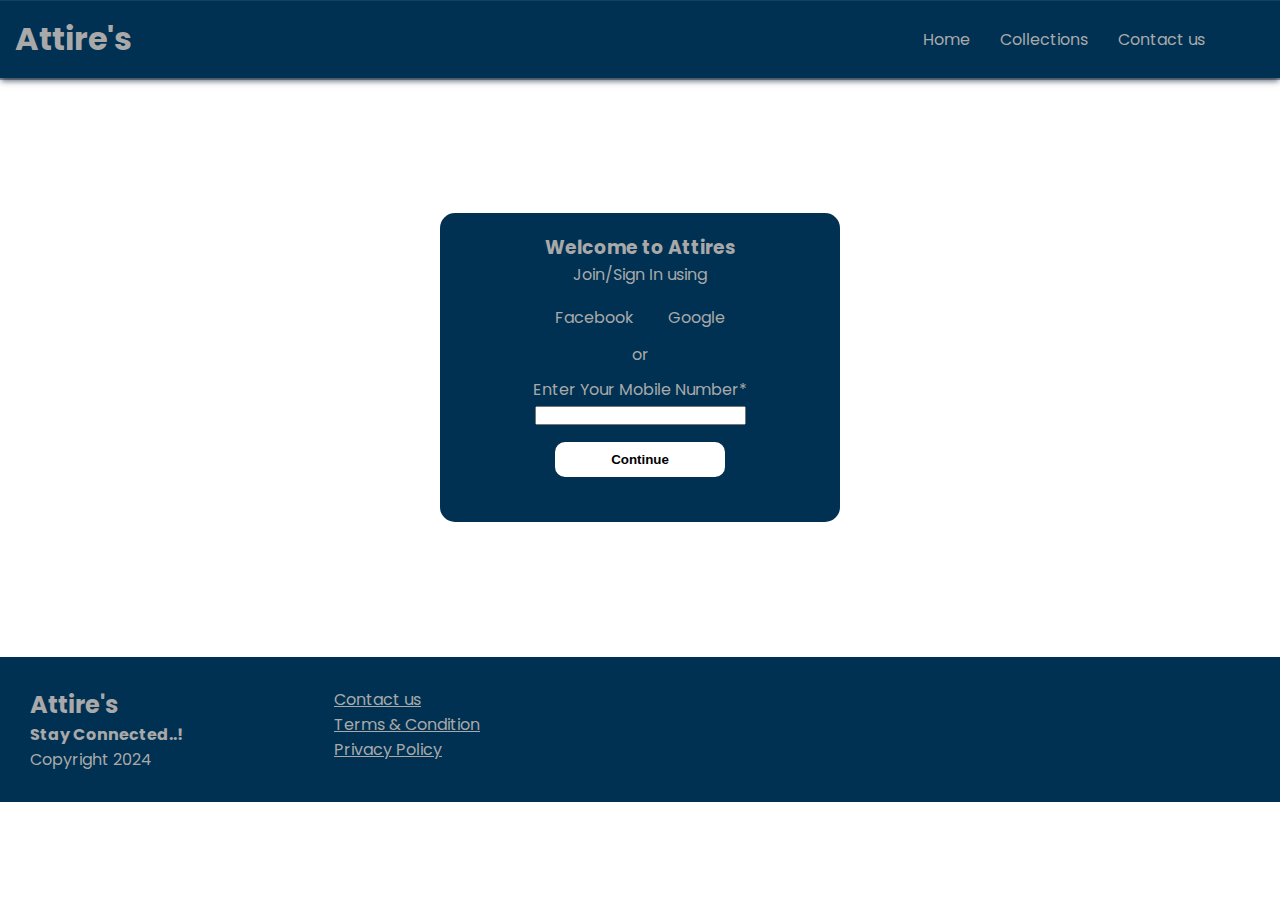
<file: Signinpage.html>
<!DOCTYPE html>
<html lang="en">

<head>
    <meta charset="UTF-8">
    <meta name="viewport" content="width=device-width, initial-scale=1.0">
    <title>Attire's</title>

    <!-- Google fonts-->
    <link rel="preconnect" href="https://fonts.googleapis.com">
    <link rel="preconnect" href="https://fonts.gstatic.com" crossorigin>
    <link href="https://fonts.googleapis.com/css2?family=Poppins:wght@300;500&display=swap" rel="stylesheet">
    <!--link CSS-->
    <link rel="stylesheet" href="style.css">
    <link rel="stylesheet" href="https://cdnjs.cloudflare.com/ajax/libs/font-awesome/6.5.1/css/all.min.css"
        integrity="sha512-DTOQO9RWCH3ppGqcWaEA1BIZOC6xxalwEsw9c2QQeAIftl+Vegovlnee1c9QX4TctnWMn13TZye+giMm8e2LwA=="
        crossorigin="anonymous" referrerpolicy="no-referrer" />

</head>

<body>
    <div class="body-container">
        <!--Navigation-->
        <nav class="navbar">
            <h1>Attire's</h1>
            <div class="Navlinks">
                <p class="Navlinks"><a href="index.html">Home</a></p>
                <p class="Navlinks"><a href="collections.html">Collections</a></p>
                <p class="Navlinks"><a href="contactus.html">Contact us</a></p>
                <a><i class="fa-solid fa-cart-shopping"></i></a>
                <a href="Signinpage.html"><i class="fa-solid fa-user-injured"></i></a>

                <!--Navlinks responsive Bar-->
            </div>

            <div class="navlinks-responsive-bar" onclick="showNav()">
                <i class="fa-solid fa-bars-staggered"></i>
            </div>
        </nav>

        <!--Navigation bar for responsive-->
        <!--Navigation bar close button for responsive-->
        <div class="side-navbar">
            <p style="text-align: right;" onclick="closeNav()">
                <i class="fa-solid fa-circle-xmark"></i>
            </p>
            <!--Navigation links for responsive-->
            <div class="responsive-navigation-links">
                <p class="responsive-navigation-links"><a href="index.html">Home</a></p>
                <p class="responsive-navigation-links"><a href="collections.html">Collections</a></p>
                <p class="responsive-navigation-links"><a href="contactus.html">Contact us</a></p>
                <p class="responsive-navigation-links"><a href="Signinpage.html">Sign In</a></p>

            </div>
        </div>

        <!--Signin Page-->
        <div class="formpage-ontainer">
            <form action="" id="form">
                <h3 style="text-align: center;">Welcome to Attires</h3>
                <p class="sign">Join/Sign In using</p>
                <div class="icons">
                    <p><i class="fa-brands fa-facebook" style="font-size: x-large;"><a
                                href="https://www.facebook.com/login/"
                                style="color: darkgrey; text-decoration: none;"></i> Facebook
                    <p></a>
                    <p><i class="fa-brands fa-google" style="font-size: x-large;"><a
                                href="https://myaccount.google.com/"
                                style="color: darkgrey; text-decoration: none;"></i> Google</p></a>
                </div>
                <p style="text-align: center;">or</p>
                <div class="contact">
                    <p>Enter Your Mobile Number*</p>
                    <input type="number" id="num">
                    <button type="submit" id="button">Continue</button>
                </div>

            </form>
        </div>

        <!--Footer-->
        <div class="footer">
            <div class="footer-container">
                <div class="Footer-Box1">
                    <h2 class="Footer-text">Attire's</h2>
                    <p><b>Stay Connected..! </b> </p>
                </div>
                <div class="Footer-Icons">
                    <a href="https://www.facebook.com/login/" style="color: darkgrey; text-decoration: none;"><i
                            class="fa-brands fa-facebook"></i></a>
                    <a href="https://twitter.com/i/flow/login" style="color: darkgrey; text-decoration: none;"><i
                            class="fa-brands fa-twitter"></i></a>
                    <a href="https://www.instagram.com/accounts/login/"
                        style="color: darkgrey; text-decoration: none;"><i class="fa-brands fa-instagram"></i></a>
                    <i class="fa-brands fa-youtube"></i>
                    <i class="fa-brands fa-google-play"></i>

                </div>
                <p>Copyright <i class="fa-regular fa-copyright"></i> 2024</p>
            </div>
            <div class="Footer-Links">
                <p><a href="contactus.html" style="color: darkgrey;" target="_blank"> Contact us</a></p>
                <p><a href="E:\Ganeshram\Attire's\public\Terms&Condt.html" style="color: darkgrey;" target="_blank">
                        Terms &
                        Condition</a></p>
                <p><a href="E:\Ganeshram\Attire's\public\privacy.html" style="color: darkgrey;" target="_blank"> Privacy
                        Policy</a></p>
            </div>

        </div>
        <script src="index.js"></script>
    </div>
</body>

</html>
</file>
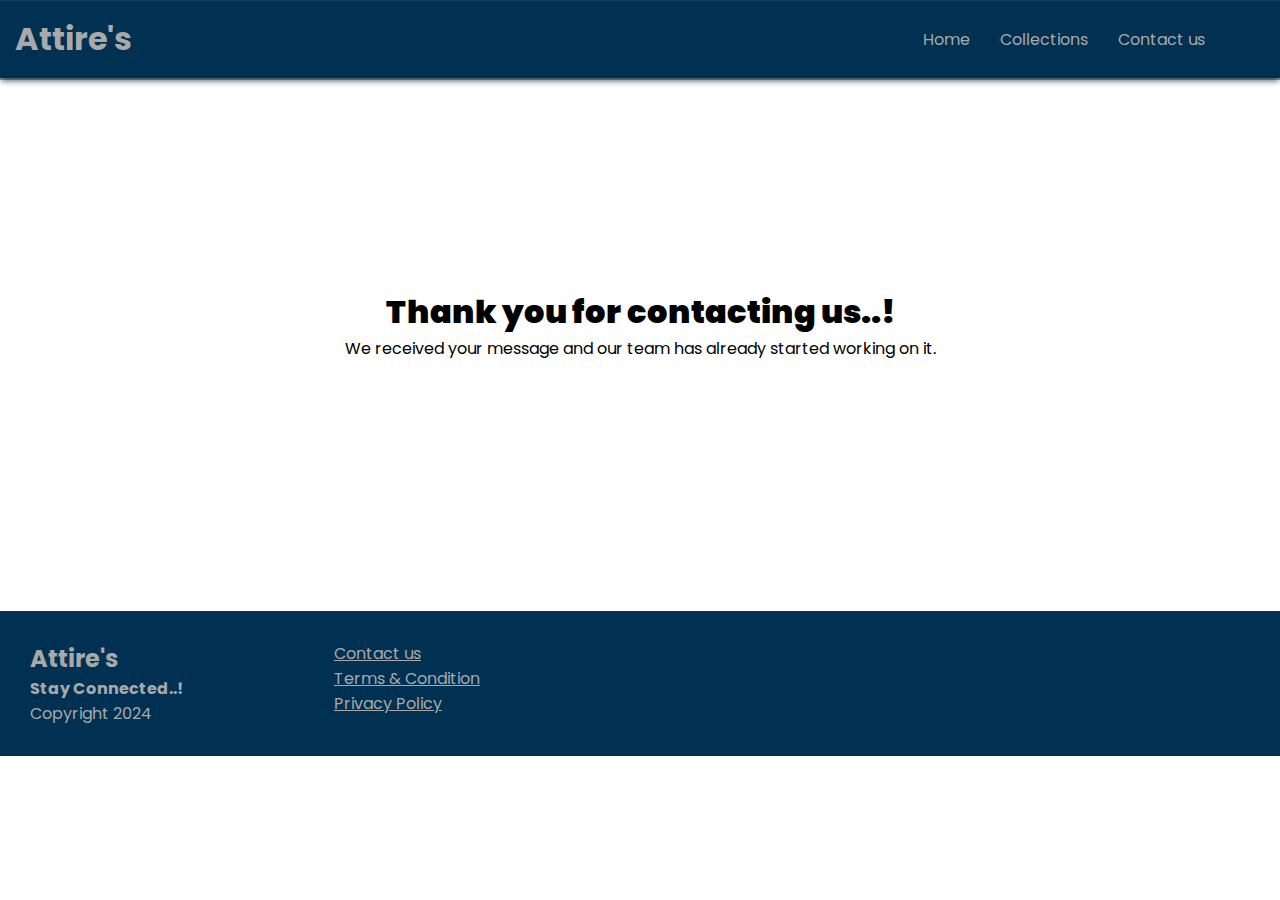
<file: submission.html>
<!DOCTYPE html>
<html lang="en">

<head>
    <meta charset="UTF-8">
    <meta name="viewport" content="width=device-width, initial-scale=1.0">
    <title>Attire's</title>

    <!-- Google fonts-->
    <link rel="preconnect" href="https://fonts.googleapis.com">
    <link rel="preconnect" href="https://fonts.gstatic.com" crossorigin>
    <link href="https://fonts.googleapis.com/css2?family=Poppins:wght@300;500&display=swap" rel="stylesheet">
    <!--link CSS-->
    <link rel="stylesheet" href="style.css">
    <link rel="stylesheet" href="https://cdnjs.cloudflare.com/ajax/libs/font-awesome/6.5.1/css/all.min.css"
        integrity="sha512-DTOQO9RWCH3ppGqcWaEA1BIZOC6xxalwEsw9c2QQeAIftl+Vegovlnee1c9QX4TctnWMn13TZye+giMm8e2LwA=="
        crossorigin="anonymous" referrerpolicy="no-referrer" />

</head>

<body>

    <!--Navigation-->
    <nav class="navbar">
        <h1>Attire's</h1>
        <div class="Navlinks">
            <p class="Navlinks"><a href="index.html">Home</a></p>
            <p class="Navlinks"><a href="collections.html">Collections</a></p>
            <p class="Navlinks"><a href="contactus.html">Contact us</a></p>
            <a><i class="fa-solid fa-cart-shopping"></i></a>
            <a href="Signinpage.html"><i class="fa-solid fa-user-injured"></i></a>

            <!--Navlinks responsive Bar-->
        </div>

        <div class="navlinks-responsive-bar" onclick="showNav()">
            <i class="fa-solid fa-bars-staggered"></i>
        </div>
    </nav>

    <!--Navigation bar for responsive-->
    <!--Navigation bar close button for responsive-->
    <div class="side-navbar">
        <p style="text-align: right;" onclick="closeNav()">
            <i class="fa-solid fa-circle-xmark"></i>
        </p>
        <!--Navigation links for responsive-->
        <div class="responsive-navigation-links">
            <p class="responsive-navigation-links"><a href="index.html">Home</a></p>
            <p class="responsive-navigation-links"><a href="collections.html">Collections</a></p>
            <p class="responsive-navigation-links"><a href="contactus.html">Contact us</a></p>
            <p class="responsive-navigation-links"><a href="Signinpage.html">Sign In</a></p>

        </div>
    </div>

    <!--submission-->
    <center>
        <div class="Submission">
            <h1><i class="fa-solid fa-circle-check"></i></h1>
            <h1><b>Thank you for contacting us..!</b></h1>
            <p>We received your message and our team has already started working on it.</p>
        </div>
    </center>


    <!--Footer-->
    <div class="footer">
        <div class="footer-container">
            <div class="Footer-Box1">
                <h2 class="Footer-text">Attire's</h2>
                <p><b>Stay Connected..! </b> </p>
            </div>
            <div class="Footer-Icons">
                <a href="https://www.facebook.com/login/" style="color: darkgrey; text-decoration: none;"><i
                        class="fa-brands fa-facebook"></i></a>
                <a href="https://twitter.com/i/flow/login" style="color: darkgrey; text-decoration: none;"><i
                        class="fa-brands fa-twitter"></i></a>
                <a href="https://www.instagram.com/accounts/login/" style="color: darkgrey; text-decoration: none;"><i
                        class="fa-brands fa-instagram"></i></a>
                <i class="fa-brands fa-youtube"></i>
                <i class="fa-brands fa-google-play"></i>

            </div>
            <p>Copyright <i class="fa-regular fa-copyright"></i> 2024</p>
        </div>
        <div class="Footer-Links">
            <p><a href="contactus.html" style="color: darkgrey;" target="_blank"> Contact us</a></p>
            <p><a href="E:\Ganeshram\Attire's\public\Terms&Condt.html" style="color: darkgrey;" target="_blank"> Terms &
                    Condition</a></p>
            <p><a href="E:\Ganeshram\Attire's\public\privacy.html" style="color: darkgrey;" target="_blank"> Privacy
                    Policy</a></p>
        </div>

    </div>

    <script src="E:\Ganeshram\Attire's\index.js"></script>
</body>

</html>
</file>
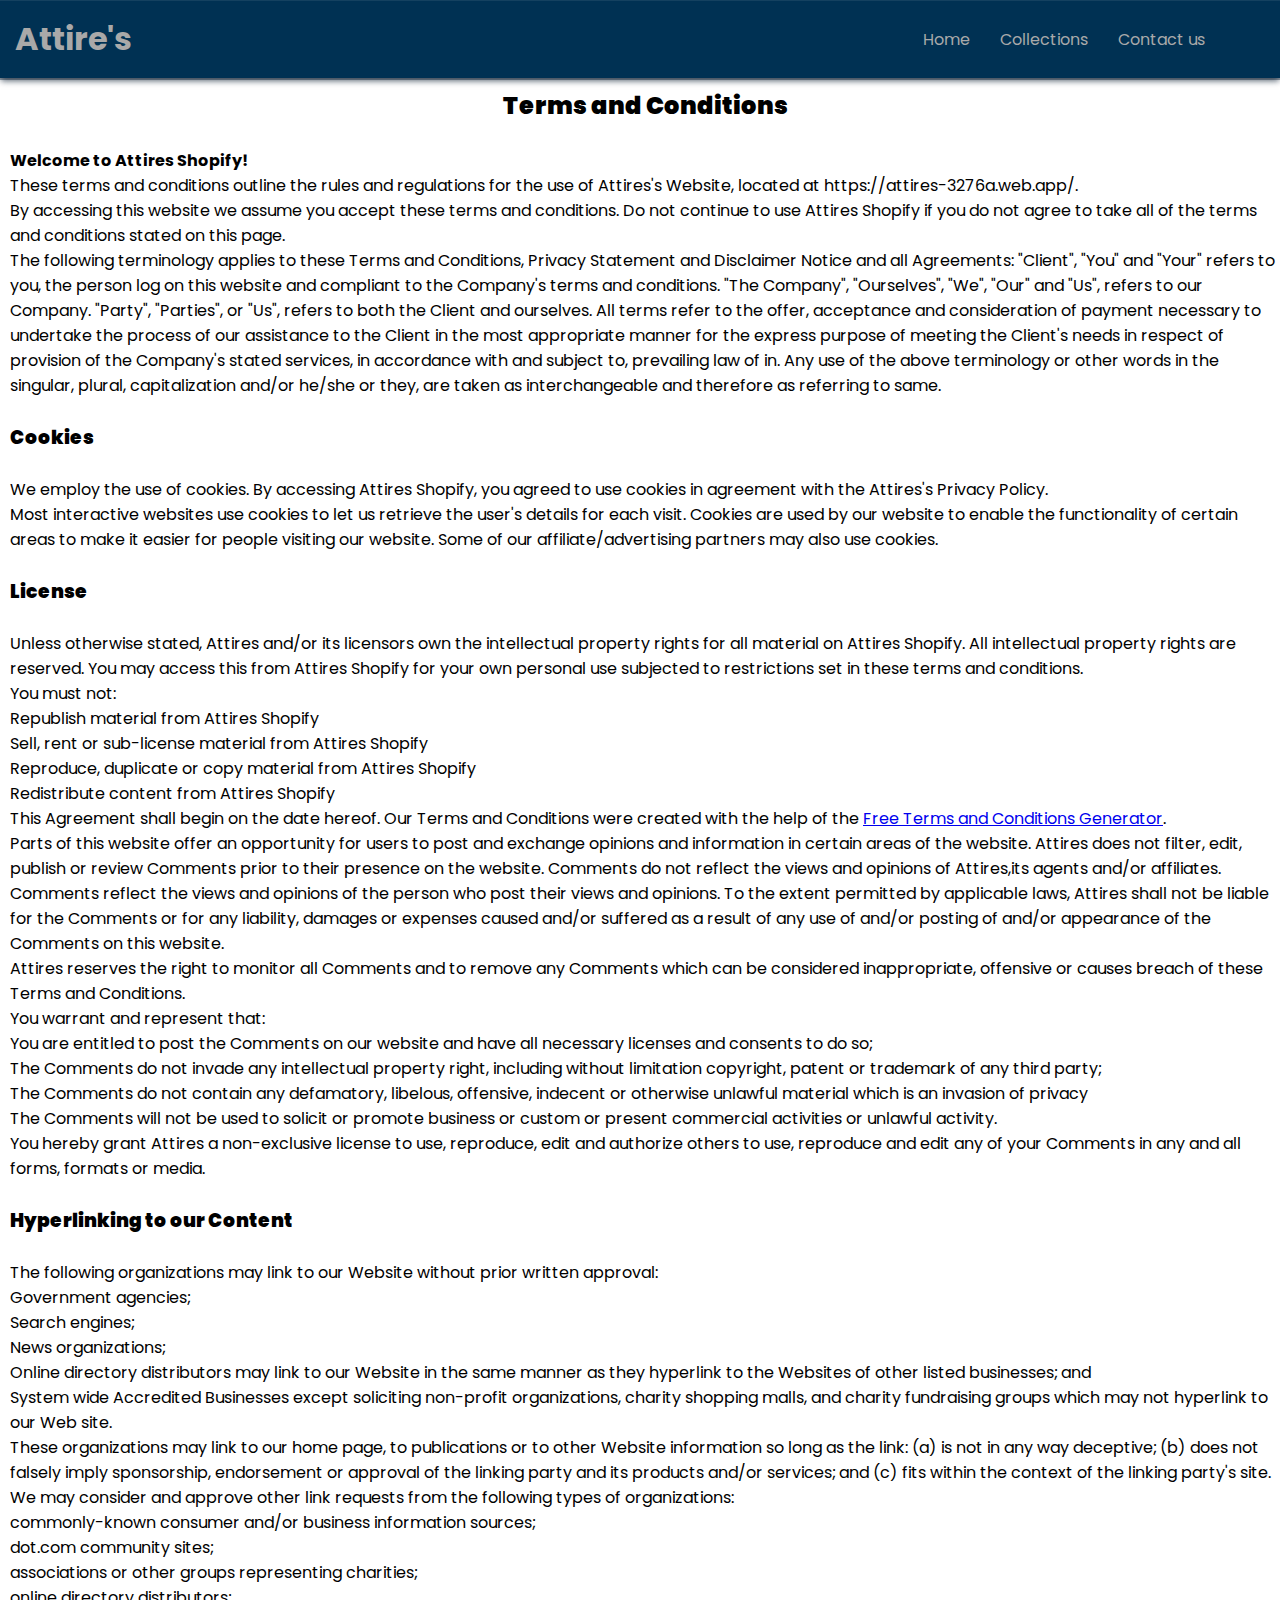
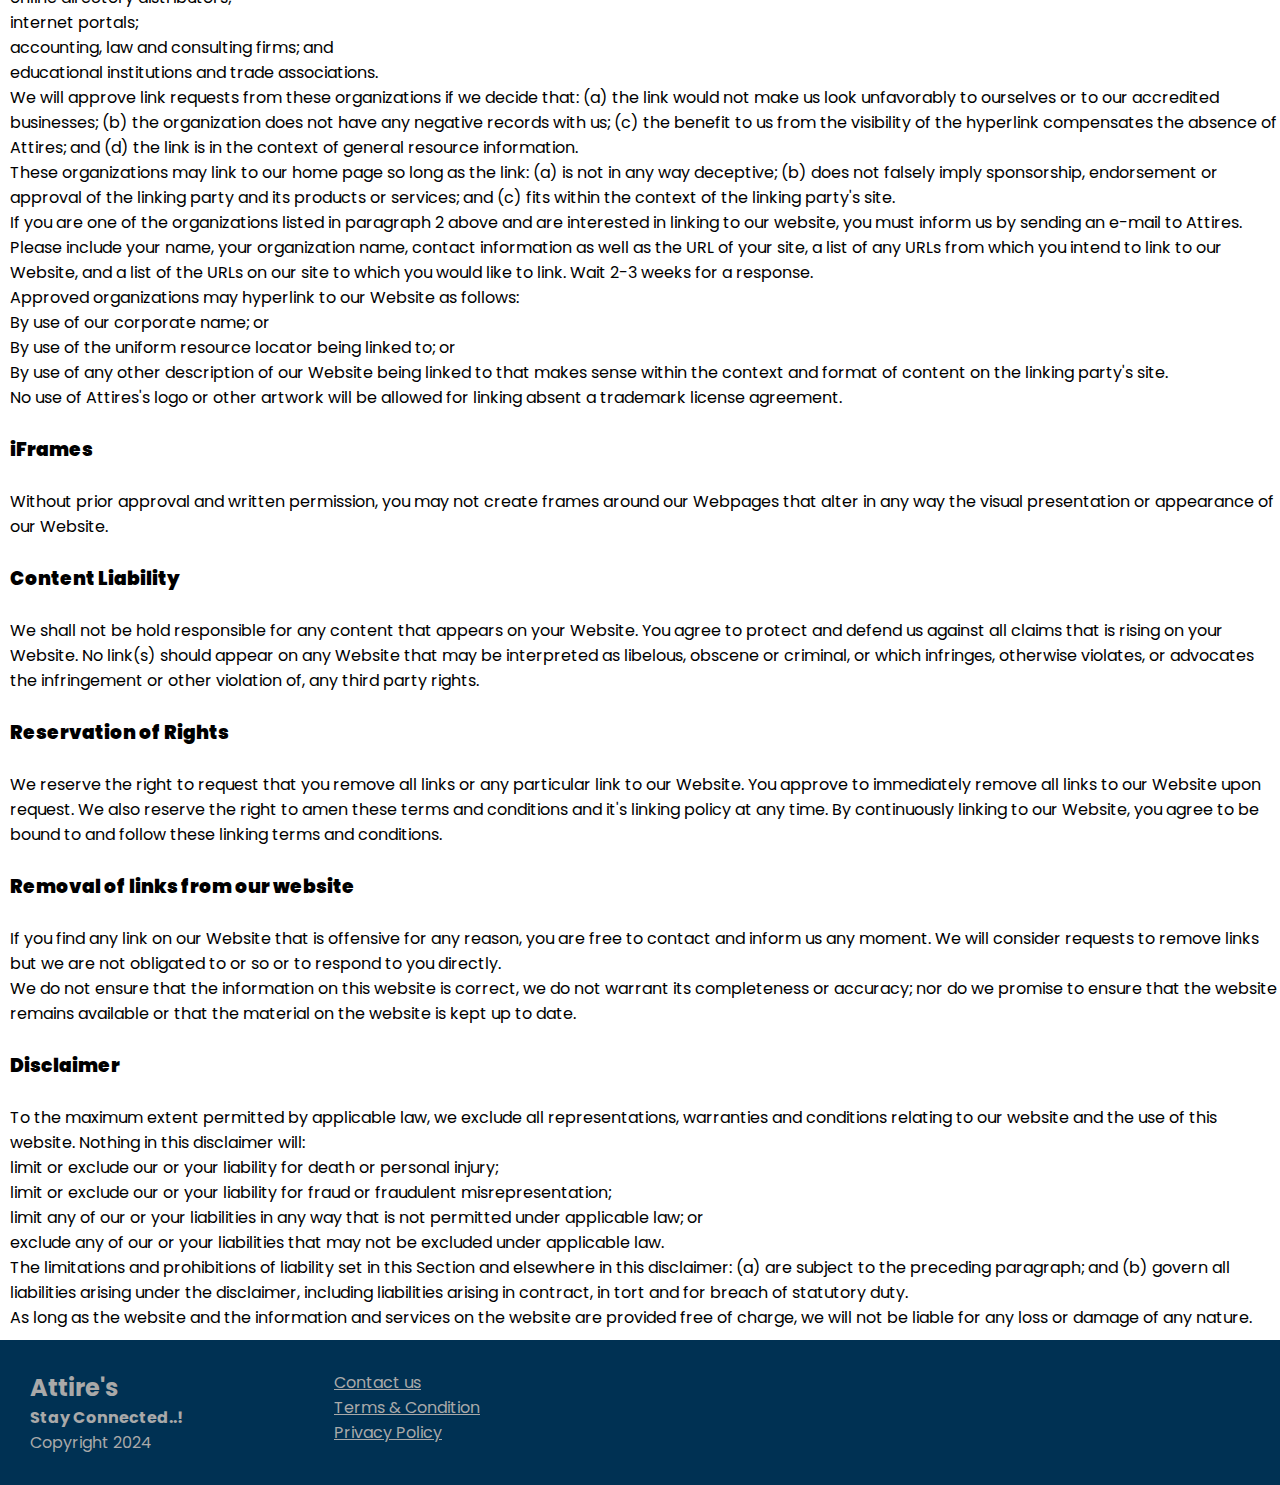
<file: Terms&Condt.html>
<!DOCTYPE html>
<html lang="en">

<head>
    <meta charset="UTF-8">
    <meta name="viewport" content="width=device-width, initial-scale=1.0">
    <title>Attire's</title>

    <!-- Google fonts-->
    <link rel="preconnect" href="https://fonts.googleapis.com">
    <link rel="preconnect" href="https://fonts.gstatic.com" crossorigin>
    <link href="https://fonts.googleapis.com/css2?family=Poppins:wght@300;500&display=swap" rel="stylesheet">
    <!--link CSS-->
    <link rel="stylesheet" href="style.css">
    <link rel="stylesheet" href="https://cdnjs.cloudflare.com/ajax/libs/font-awesome/6.5.1/css/all.min.css"
        integrity="sha512-DTOQO9RWCH3ppGqcWaEA1BIZOC6xxalwEsw9c2QQeAIftl+Vegovlnee1c9QX4TctnWMn13TZye+giMm8e2LwA=="
        crossorigin="anonymous" referrerpolicy="no-referrer" />

</head>

<body>


    <!--Navigation-->
    <nav class="navbar">
        <h1>Attire's</h1>
        <div class="Navlinks">
            <p class="Navlinks"><a href="index.html">Home</a></p>
            <p class="Navlinks"><a href="collections.html">Collections</a></p>
            <p class="Navlinks"><a href="contactus.html">Contact us</a></p>
            <a><i class="fa-solid fa-cart-shopping"></i></a>
            <a><i class="fa-solid fa-user-injured"></i></i></a>
        </div>
        <!--Navlinks responsive Bar-->
        <div class="navlinks-responsive-bar" onclick="showNav()">
            <i class="fa-solid fa-bars-staggered"></i>
        </div>
    </nav>

    <!--Navigation bar for responsive-->
    <!--Navigation bar close button for responsive-->
    <div class="side-navbar">
        <p style="text-align: right;" onclick="closeNav()">
            <i class="fa-solid fa-circle-xmark"></i>
        </p>
        <!--Navigation links for responsive-->
        <div class="responsive-navigation-links">
            <p class="responsive-navigation-links"><a href="index.html">Home</a></p>
            <p class="responsive-navigation-links"><a href="collections.html">Collections</a></p>
            <p class="responsive-navigation-links"><a href="contactus.html">Contact us</a></p>
        </div>
    </div>

    <!-- Terms and condition -->
    <div class="Terms-conditions">
        <h2 style="text-align: center;"><strong>Terms and Conditions</strong></h2><br>

        <p><b>Welcome to Attires Shopify!</b></p>

        <p>These terms and conditions outline the rules and regulations for the use of Attires's Website, located at
            https://attires-3276a.web.app/.</p>

        <p>By accessing this website we assume you accept these terms and conditions. Do not continue to use Attires
            Shopify if you do not agree to take all of the terms and conditions stated on this page.</p>

        <p>The following terminology applies to these Terms and Conditions, Privacy Statement and Disclaimer Notice and
            all Agreements: "Client", "You" and "Your" refers to you, the person log on this website and compliant to
            the Company's terms and conditions. "The Company", "Ourselves", "We", "Our" and "Us", refers to our Company.
            "Party", "Parties", or "Us", refers to both the Client and ourselves. All terms refer to the offer,
            acceptance and consideration of payment necessary to undertake the process of our assistance to the Client
            in the most appropriate manner for the express purpose of meeting the Client's needs in respect of provision
            of the Company's stated services, in accordance with and subject to, prevailing law of in. Any use of the
            above terminology or other words in the singular, plural, capitalization and/or he/she or they, are taken as
            interchangeable and therefore as referring to same.</p><br>

        <h3 ><strong>Cookies</strong></h3><br>

        <p>We employ the use of cookies. By accessing Attires Shopify, you agreed to use cookies in agreement with the
            Attires's Privacy Policy. </p>

        <p>Most interactive websites use cookies to let us retrieve the user's details for each visit. Cookies are used
            by our website to enable the functionality of certain areas to make it easier for people visiting our
            website. Some of our affiliate/advertising partners may also use cookies.</p><br>

        <h3><strong>License</strong></h3><br>

        <p>Unless otherwise stated, Attires and/or its licensors own the intellectual property rights for all material
            on Attires Shopify. All intellectual property rights are reserved. You may access this from Attires Shopify
            for your own personal use subjected to restrictions set in these terms and conditions.</p>

        <p>You must not:</p>
        <ul>
            <li>Republish material from Attires Shopify</li>
            <li>Sell, rent or sub-license material from Attires Shopify</li>
            <li>Reproduce, duplicate or copy material from Attires Shopify</li>
            <li>Redistribute content from Attires Shopify</li>
        </ul>

        <p>This Agreement shall begin on the date hereof. Our Terms and Conditions were created with the help of the <a
                href="https://www.termsandconditionsgenerator.com/">Free Terms and Conditions Generator</a>.</p>

        <p>Parts of this website offer an opportunity for users to post and exchange opinions and information in certain
            areas of the website. Attires does not filter, edit, publish or review Comments prior to their presence on
            the website. Comments do not reflect the views and opinions of Attires,its agents and/or affiliates.
            Comments reflect the views and opinions of the person who post their views and opinions. To the extent
            permitted by applicable laws, Attires shall not be liable for the Comments or for any liability, damages or
            expenses caused and/or suffered as a result of any use of and/or posting of and/or appearance of the
            Comments on this website.</p>

        <p>Attires reserves the right to monitor all Comments and to remove any Comments which can be considered
            inappropriate, offensive or causes breach of these Terms and Conditions.</p>

        <p>You warrant and represent that:</p>

        <ul>
            <li>You are entitled to post the Comments on our website and have all necessary licenses and consents to do
                so;</li>
            <li>The Comments do not invade any intellectual property right, including without limitation copyright,
                patent or trademark of any third party;</li>
            <li>The Comments do not contain any defamatory, libelous, offensive, indecent or otherwise unlawful material
                which is an invasion of privacy</li>
            <li>The Comments will not be used to solicit or promote business or custom or present commercial activities
                or unlawful activity.</li>
        </ul>

        <p>You hereby grant Attires a non-exclusive license to use, reproduce, edit and authorize others to use,
            reproduce and edit any of your Comments in any and all forms, formats or media.</p><br>

        <h3 ><strong>Hyperlinking to our Content</strong></h3><br>

        <p>The following organizations may link to our Website without prior written approval:</p>

        <ul>
            <li>Government agencies;</li>
            <li>Search engines;</li>
            <li>News organizations;</li>
            <li>Online directory distributors may link to our Website in the same manner as they hyperlink to the
                Websites of other listed businesses; and</li>
            <li>System wide Accredited Businesses except soliciting non-profit organizations, charity shopping malls,
                and charity fundraising groups which may not hyperlink to our Web site.</li>
        </ul>

        <p>These organizations may link to our home page, to publications or to other Website information so long as the
            link: (a) is not in any way deceptive; (b) does not falsely imply sponsorship, endorsement or approval of
            the linking party and its products and/or services; and (c) fits within the context of the linking party's
            site.</p>

        <p>We may consider and approve other link requests from the following types of organizations:</p>

        <ul>
            <li>commonly-known consumer and/or business information sources;</li>
            <li>dot.com community sites;</li>
            <li>associations or other groups representing charities;</li>
            <li>online directory distributors;</li>
            <li>internet portals;</li>
            <li>accounting, law and consulting firms; and</li>
            <li>educational institutions and trade associations.</li>
        </ul>

        <p>We will approve link requests from these organizations if we decide that: (a) the link would not make us look
            unfavorably to ourselves or to our accredited businesses; (b) the organization does not have any negative
            records with us; (c) the benefit to us from the visibility of the hyperlink compensates the absence of
            Attires; and (d) the link is in the context of general resource information.</p>

        <p>These organizations may link to our home page so long as the link: (a) is not in any way deceptive; (b) does
            not falsely imply sponsorship, endorsement or approval of the linking party and its products or services;
            and (c) fits within the context of the linking party's site.</p>

        <p>If you are one of the organizations listed in paragraph 2 above and are interested in linking to our website,
            you must inform us by sending an e-mail to Attires. Please include your name, your organization name,
            contact information as well as the URL of your site, a list of any URLs from which you intend to link to our
            Website, and a list of the URLs on our site to which you would like to link. Wait 2-3 weeks for a response.
        </p>

        <p>Approved organizations may hyperlink to our Website as follows:</p>

        <ul>
            <li>By use of our corporate name; or</li>
            <li>By use of the uniform resource locator being linked to; or</li>
            <li>By use of any other description of our Website being linked to that makes sense within the context and
                format of content on the linking party's site.</li>
        </ul>

        <p>No use of Attires's logo or other artwork will be allowed for linking absent a trademark license agreement.
        </p><br>

        <h3 ><strong>iFrames</strong></h3><br>

        <p>Without prior approval and written permission, you may not create frames around our Webpages that alter in
            any way the visual presentation or appearance of our Website.</p><br>

        <h3 ><strong>Content Liability</strong></h3><br>

        <p>We shall not be hold responsible for any content that appears on your Website. You agree to protect and
            defend us against all claims that is rising on your Website. No link(s) should appear on any Website that
            may be interpreted as libelous, obscene or criminal, or which infringes, otherwise violates, or advocates
            the infringement or other violation of, any third party rights.</p><br>

        <h3 ><strong>Reservation of Rights</strong></h3><br>

        <p>We reserve the right to request that you remove all links or any particular link to our Website. You approve
            to immediately remove all links to our Website upon request. We also reserve the right to amen these terms
            and conditions and it's linking policy at any time. By continuously linking to our Website, you agree to be
            bound to and follow these linking terms and conditions.</p><br>

        <h3 ><strong>Removal of links from our website</strong></h3><br>

        <p>If you find any link on our Website that is offensive for any reason, you are free to contact and inform us
            any moment. We will consider requests to remove links but we are not obligated to or so or to respond to you
            directly.</p>

        <p>We do not ensure that the information on this website is correct, we do not warrant its completeness or
            accuracy; nor do we promise to ensure that the website remains available or that the material on the website
            is kept up to date.</p><br>

        <h3 ><strong>Disclaimer</strong></h3><br>

        <p>To the maximum extent permitted by applicable law, we exclude all representations, warranties and conditions
            relating to our website and the use of this website. Nothing in this disclaimer will:</p>

        <ul>
            <li>limit or exclude our or your liability for death or personal injury;</li>
            <li>limit or exclude our or your liability for fraud or fraudulent misrepresentation;</li>
            <li>limit any of our or your liabilities in any way that is not permitted under applicable law; or</li>
            <li>exclude any of our or your liabilities that may not be excluded under applicable law.</li>
        </ul>

        <p>The limitations and prohibitions of liability set in this Section and elsewhere in this disclaimer: (a) are
            subject to the preceding paragraph; and (b) govern all liabilities arising under the disclaimer, including
            liabilities arising in contract, in tort and for breach of statutory duty.</p>

        <p>As long as the website and the information and services on the website are provided free of charge, we will
            not be liable for any loss or damage of any nature.</p>
    </div>

    <!--Footer-->
    <div class="footer">
        <div class="footer-container">
            <div class="Footer-Box1">
                <h2 class="Footer-text">Attire's</h2>
                <p><b>Stay Connected..! </b> </p>
            </div>
            <div class="Footer-Icons">
                <a href="https://www.facebook.com/login/" style="color: darkgrey; text-decoration: none;"><i
                        class="fa-brands fa-facebook"></i></a>
                <a href="https://twitter.com/i/flow/login" style="color: darkgrey; text-decoration: none;"><i
                        class="fa-brands fa-twitter"></i></a>
                <a href="https://www.instagram.com/accounts/login/" style="color: darkgrey; text-decoration: none;"><i
                        class="fa-brands fa-instagram"></i></a>
                <i class="fa-brands fa-youtube"></i>
                <i class="fa-brands fa-google-play"></i>

            </div>
            <p>Copyright <i class="fa-regular fa-copyright"></i> 2024</p>

        </div>
        <div class="Footer-Links">
            <p><a href="contactus.html" style="color: darkgrey;" target="_blank"> Contact us</a></p>
            <p><a href="https://www.beyoung.in/terms-conditions" style="color: darkgrey;" target="_blank"> Terms &
                    Condition</a></p>
            <p><a href="E:\Ganeshram\Attire's\public\privacy.html" style="color: darkgrey;" target="_blank"> Privacy
                    Policy</a></p>
        </div>



    </div>

    <script src=index.js></script>

</body>

</html>
</file>
<file: style.css>
* {
    padding: 0;
    margin: 0;
    box-sizing: border-box;
}

/*font size for wholep pg*/
body {
    font-family: 'Poppins', sans-serif;
}

/*Navigation bar design*/
.navbar {
    display: flex;
    justify-content: space-between;
    align-items: center;
    padding: 15px;
    box-shadow: rgba(6, 24, 44, 0.4) 0px 0px 0px 2px, rgba(6, 24, 44, 0.65) 0px 4px 6px -1px, rgba(255, 255, 255, 0.08) 0px 1px 0px inset;
    background-color: #003153;
    color: darkgrey;

}

/*navigation links alone*/
.Navlinks {
    display: flex;
    column-gap: 30px;

}

/*navigation links text design*/
.Navlinks a {
    text-decoration: none;
    color: darkgrey;
}

/*navigation hover design*/

.Navlinks a:hover {
    text-decoration: underline;
    color: black;
}

/*\nav bar is not showing when the screen size is full*/
.navlinks-responsive-bar {
    display: none;

}

/*Responsive navbar links design*/

.side-navbar {
    background-color: white;
    box-shadow: rgba(67, 71, 85, 0.27) 0px 0px 0.25em, rgba(90, 125, 188, 0.05) 0px 0.25em 1em;
    width: 50%;
    height: 100%;
    position: fixed;
    top: 0;
    left: -60%;
    padding: 20px;
    color: black;
    transition: 0.5s;
    z-index: 9;

}

/*Responsive navbar links*/
.responsive-navigation-links {
    margin-bottom: 25px;
}

/*Responsive navbar links text color*/
.responsive-navigation-links a {
    text-decoration: none;
    color: black;
}

/*navigation hover design*/

.responsive-navigation-links a:hover {
    text-decoration: underline;
    color: black;
}

/*Header content */
.header {
    display: flex;
    justify-content: center;
    gap: 50px;
    padding: 50px;
}

/*header content arragement*/
.Headerbtn {

    padding-left: 15px;
    padding-top: 15px;
    padding-bottom: 15px;
    padding-right: 15px;
    margin-top: 10px;
    background-color: #003153;
    color: white;
    border-radius: 10px;
}

img {
    display: flexbox;
}

/*headercontent background*/
.headercontent {
    background-color: ghostwhite;
    box-shadow: rgba(0, 0, 0, 0.35) 0px 5px 15px;
    padding-left: 30px;
    padding-top: 30px;
    padding-bottom: 30px;
    padding-right: 30px;
    margin-bottom: 10px;

}

/*Newarrival Text*/
.newarrivaltext {
    display: flex;
    justify-content: center;
    gap: 50px;
    padding: 30px;
}

/*Newarrival SubText*/
.arrivalsubtext {
    display: flex;
    justify-content: center;
    padding-bottom: 10px;
    padding-top: -50px;
    font-size: large;
    font-family: 'Segoe UI', Tahoma, Geneva, Verdana, sans-serif;
}

.New-Arrival {
    display: flex;
    justify-content: space-around;
    flex-wrap: wrap;
    padding-bottom: 5px;
}

.New-Arrival-Container {
    position: relative;
    flex-basis: 10%;
    bottom: 30%;
    align-items: center;
    padding-bottom: 10px;
    flex-direction: column;
    text-align: center;
    max-width: 100%;
 
}

.New-Arrival button {
    padding-left: 10%;
    padding-top: 5%;
    padding-bottom: 5%;
    padding-right: 10%;
    margin-top: 10px;
    position: absolute;
    background-color: white;
    color: black;
    top: 80%;
    left: 30%;
    border-radius: 10px;
    border: none;
    text-decoration: none;

}

.newsletter {
    display: flex;
    flex-direction: column;
    align-items: center;
    background-image: url(footerbg.jpg);
    background-repeat: no-repeat;
    background-size: 100%;
    padding-left: 8%;
    padding-top: 10%;
    padding-bottom: 3%;
    padding-right: 10%;
    margin-top: 10px;

}

.newsletter input {
    padding: 15px;
    margin-bottom: 10px;
    width: 50vw;
    border: solid;

}

.newsletter button {
    padding-left: 15%;
    padding-top: 10%;
    padding-bottom: 10%;
    padding-right: 20%;
    margin-top: 10px;
    background-color: black;
    color: white;
    border-radius: 30px;
    border: none;

}

.footer {
    width: 100%;
    margin-top: 0px;
    padding: 30px;
    display: flex;
    justify-content: flex-start;
    gap: 150px;
    background-color: #003153;
    color: darkgrey;


}

.Footer-Links {
    background-color: #003153;
    color: darkgrey;
    text-decoration: none;
    line-break: normal;
}

.Collections {
    margin-top: 20px;


}

.Product-search {
    width: 80%;
    border: solid black 2px;
    border-radius: 30px;
    display: flex;
    justify-content: space-between;
    align-items: center;
    margin: auto;
    padding: 10px;

}

.Product-search input {
    border: none;
    background-color: transparent;
    border-radius: 10px;
    width: 100%;
    font-size: large;
    font-family: sans-serif;
}

.Product-search input:focus {
    outline: none;
}

.products-sec {
    padding: 20px;
    display: flex;
    gap: 10px;
    flex-wrap: wrap;
    justify-content: space-around;

}

.Products {
    text-align: center;
    flex-basis: 20px;
    box-shadow: rgba(100, 100, 111, 0.2) 0px 7px 29px 0px;
}

.products img {
    border-radius: 20px;
}
.contactus-container{
    display: flex;
    align-items: center;
    justify-content: center;
    flex-direction: row;
    

}
.contactus {
    background-color: #003153;
    width: 50%;
    padding: 5% 10% 5% 8%;
    margin: 20px 10px 20px 10px;
    color: white;
    text-align: start;
    border-radius: 10px;
}

.contactus input {
    width: 100%;
    border-radius: 10px;
    display: flex;
    justify-content: center;
    align-items: start;
    margin: auto;
    padding-top: 10px;
    padding-right: 20px;
    padding-left: 5px;
    padding-bottom: 10px;
    gap: 80px;
}

.Contactdetails input#Message {
    margin-bottom: 10px;
    padding-bottom: 80px;
    /* Adjust the value as needed */
}

.contactus button {
    width: 25%;
    border: solid black 1px;
    border-radius: 25px;
    display: flex;
    justify-content: space-around;
    align-items: center;
    margin: auto;
    padding: 10px;
    text-align: center;
    cursor: pointer;
}

.Submission {
    display: flex;
    flex-direction: column;
    align-items: center;
    padding-left: 15px;
    padding-top: 200px;
    padding-bottom: 250px;
    padding-right: 15px;
    margin-top: 10px;

}

.Subscribe {
    display: flex;
    flex-direction: column;
    align-items: center;
    padding-left: 15px;
    padding-top: 200px;
    padding-bottom: 250px;
    padding-right: 15px;
    margin-top: 10px;
}

.Terms-conditions{
    align-content: center;
    margin: auto;
    padding: 10px 0px 10px 10px;
    justify-content: center;
    gap: 5%;
}

.privacy-policy-container{
    align-content: center;
    margin: auto;
    padding: 10px 0px 10px 10px;
    justify-content: center;
    gap: 5%;

}

#form{
    width: 400px;
    margin: 15vh auto 15vh auto;
    background-color: #003153;
    padding: 20px;
    color:darkgrey;
    border-radius: 15px;

}
#form .sign{
    text-align: center;
}

#form .icons{
    display: flex;
    justify-content: center;
    gap: 5%;
    margin: 10px;
}

.contact{
    text-align: center;
    margin: 10px;
    font-size: medium;
}

.contact #num{
    padding: 0px 15px 0px 15px;
}


#button{
    background-color: white;
    border: none;
    padding: 10px 5px 10px 5px;
    border-radius: 10px;
    margin: 15px;
    width: 50%;
    cursor: pointer;
    font-weight: 600;
    color: black;
    

}


/*media query*/
/*whenever reducing the screen the links should be disppearing and the bar should be shown*/

@media screen and (max-width:650px) {
    .navlinks-responsive-bar {
        display: block;
    }

    .Navlinks {
        display: none;
    }

    .headerimg {
        display: none;
    }

    .footer {
        width: 100%;
        margin-top: 0px;
        padding: 30px;
        display: flex;
        justify-content: space-between;
        gap: 10px;
        background-color: #003153;
        color: darkgrey;
    
    
    }
    
    .Footer-Links {
        background-color: #003153;
        color: darkgrey;
        text-decoration: none;
        line-break: normal;
    }

}
</file>
